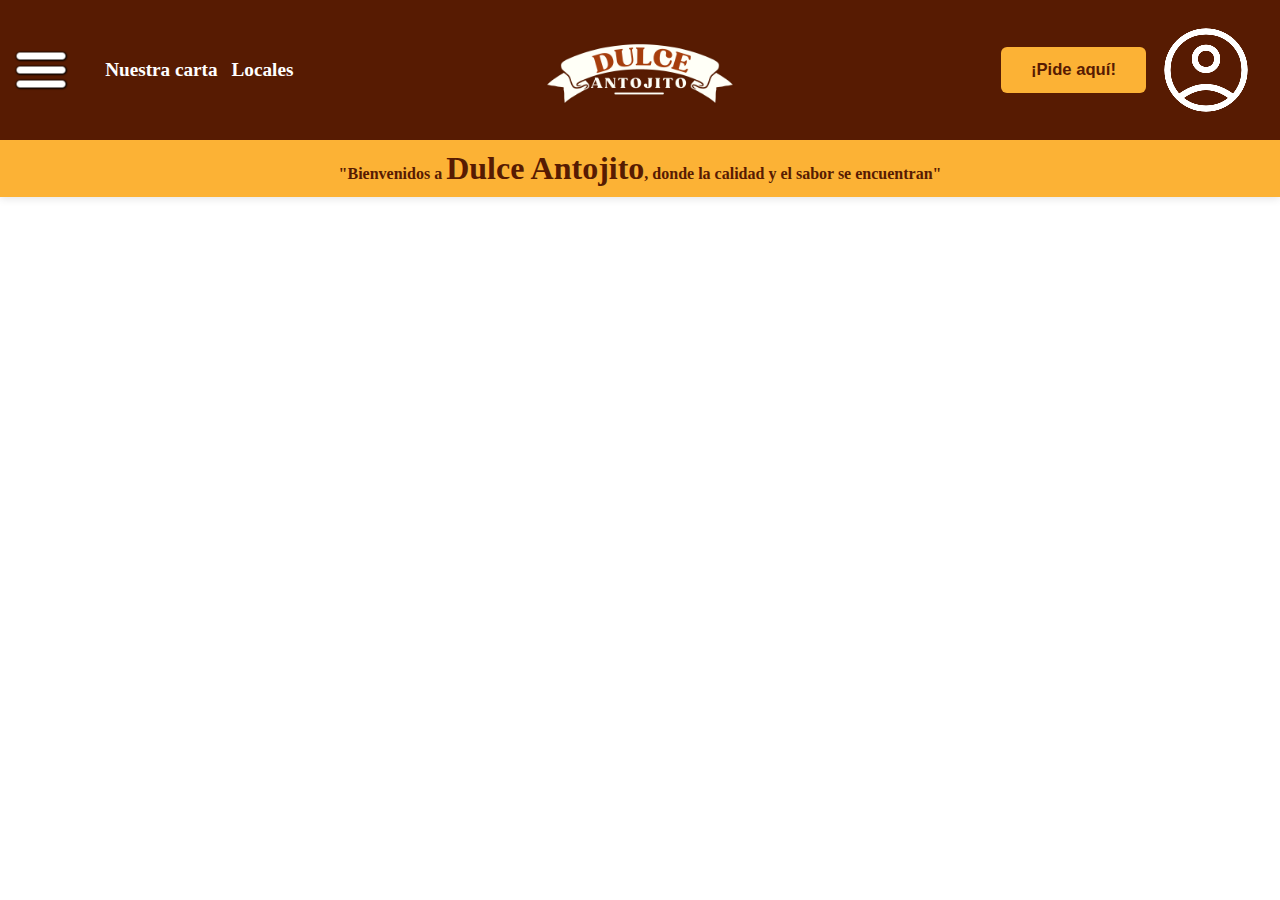
<file: index.html>
<!DOCTYPE html>
<html lang="es">
<head>
    <meta charset="UTF-8">
    <meta name="viewport" content="width=device-width, initial-scale=1.0">
    <link rel="stylesheet" href="/CSS/EstiloEncabezado.css">
    <title>Dulce Antojito</title>
</head>
<header>
    <div class="encabezado">
        <div class="encabezado-izquierda">
            <img src="/Material/menu.jpg" class="menu" alt=""/>
            <nav class="navegacion">
                <a href="html/NuestraCarta.html">Nuestra carta</a>
                <a href="html/Locales.html">Locales</a>
            </nav>
        </div>
        <div class="encabezado-centro">
            <img src="/Material/logo-encabezado.png" class="logo" alt="">
        </div>
        <div class="encabezado-derecha">
            <button class="boton-pide">¡Pide aquí!</button>
            <img src="/Material/user.png" class="icon-registro" alt=""/>
        </div>
    </div>
    <div class="frase">
        <p>"Bienvenidos a <b>Dulce Antojito</b>, donde la calidad y el sabor se encuentran"</p>
    </div>
</header>
</html>
</file>
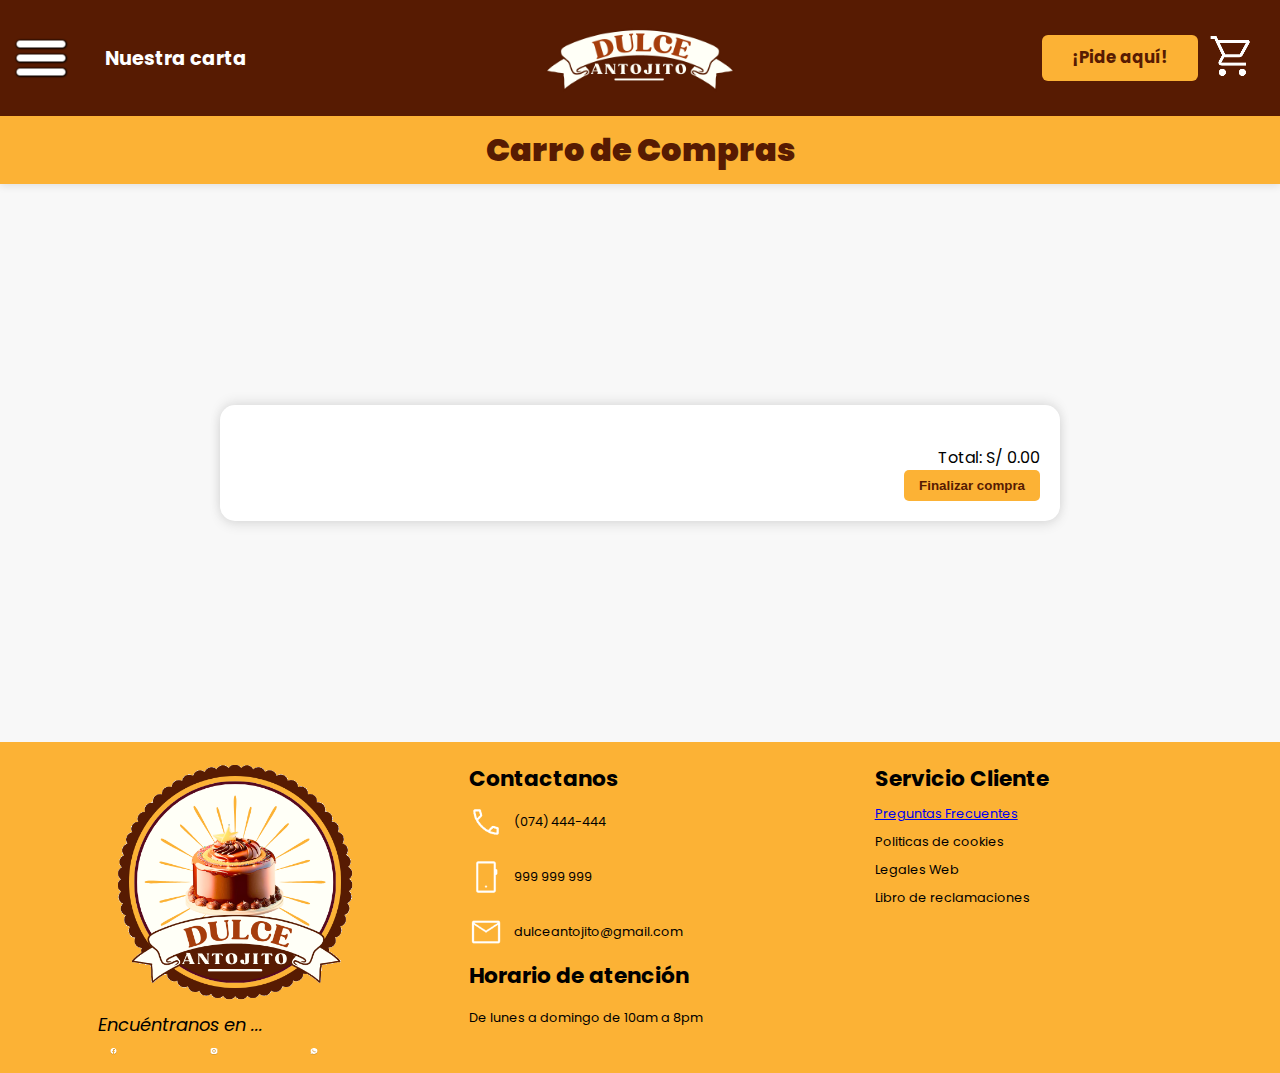
<file: HTML/CarroCompras.html>
<!DOCTYPE html>
<html lang="en">
<head>
    <meta charset="UTF-8">
    <meta name="viewport" content="width=device-width, initial-scale=1.0">
    <link rel="preconnect" href="https://fonts.googleapis.com">
    <link rel="preconnect" href="https://fonts.gstatic.com" crossorigin>
    <link href="https://fonts.googleapis.com/css2?family=Poppins:ital,wght@0,100;0,200;0,300;0,400;0,500;0,600;0,700;0,800;0,900;1,100;1,200;1,300;1,400;1,500;1,600;1,700;1,800;1,900&display=swap" rel="stylesheet">
    <!-- Estilo de Encabezado-->
    <link rel="stylesheet" href="/CSS/EstiloEncabezado.css">
    <!-- Estilos de pie de pagina-->
    <link rel="stylesheet" href="/CSS/EstiloPiePagina.css">
    <!-- Estilo de Pagina -->
    <link rel="stylesheet" href="/CSS/EstiloCarroCompras.css">
    

    <script src="/JS/Encabezado.js"></script>
    <script src="/JS/CarroCompras.js"></script>
    

    <link rel="icon" href="/Material/Icons/Logocompleto.png" type="image/x-icon" />

    <title>Compras</title>
</head>
<body>
    <header>
        <div class="encabezado">
            <div class="encabezado-izquierda">
                <input type="checkbox" id="toggle-menu">
                <label for="toggle-menu" class="menu-icon">
                    <img src="/Material/Icons/menu.jpg" class="menu" alt="Menú"/>
                </label>
                <nav class="navegacion">
                    <a href="NuestraCarta.html">Nuestra carta</a>
                </nav>
                <nav class="navegacion-extra">
                    <a href="Nosotros.html">Nosotros</a>
                    <a href="Servicios.html">Servicios</a>
                    <a href="Clientes.html">Clientes satisfechos</a>
                </nav>
                <nav class="navegacion-extra2">
                    <button class="boton-pide" onclick="location.href='Registro.html'">¡Pide aquí!</button>
                    <a href="NuestraCarta.html">Nuestra carta</a>
                    <a href="Nosotros.html">Nosotros</a>
                    <a href="Servicios.html">Servicios</a>
                    <a href="Clientes.html">Clientes satisfechos</a>
                </nav>
            </div>
            <div class="encabezado-centro">
                <a href="../index.html" class="logo-a">
                    <img src="/Material/Icons/logo-encabezado.png" class="logo" alt="">
                </a>
            </div>
            <div class="encabezado-derecha">
                <button class="boton-pide" onclick="location.href='Registro.html'">¡Pide aquí!</button>
                <a href="CarroCompras.html">
                    <img src="/Material/Icons/carroCompra.png" class="icon-registro" alt="Perfil"/>
                </a>
            </div>
        </div>
        <div class="frase">
            <p class="frase-text"><b>Carro de Compras</b></p>
        </div>
    </header>

    <main>
        <div class="carrito-contenedor">
            <div id="carrito-items"></div>
            <div class="carrito-total">
                <p id="total">Total: S/ 0.00</p>
                <button id="btnFinalizarCompra">Finalizar compra</button>
            </div>
        </div>
        <div id="modalMensaje" class="modal">
        <div class="modal-contenido">
            <p id="modalMensajeTexto"></p>
            <button id="modalMensajeCerrar">Cerrar</button>
        </div>
        </div>


    </main>

    <footer>
        <div class="Pie-Pagina">
            <div class="Logo-Redes">
                <img src="/Material/Icons/Logocompleto.png" class="logo-pie" alt=""/>
                <p>Encuéntranos en ...</p>
                <div class="Redes-Pagina">
                    <a href="https://www.facebook.com/profile.php?id=61556483193462" target="_blank">
                        <img src="/Material/Icons/facebook.png" class="facebook" alt="Facebook">
                    </a>
                    <a href="https://www.instagram.com/dulceantojito.reque?utm_source=ig_web_button_share_sheet&igsh=ZDNlZDc0MzIxNw==" target="_blank">
                        <img src="/Material/Icons/instagram.png" class="instagram" alt="Instagram">
                    </a>
                    <a href="https://chat.whatsapp.com/FRrndggHT2PFHzNerVDJIz" target="_blank">
                        <img src="/Material/Icons/whatssapp.png" class="whatsapp" alt="WhatsApp">
                    </a>
                </div>
            </div>
            <div class="Contacto-horario">
                <h2>Contactanos</h2>
                <div class="Contacto">
                    <img src="/Material/Icons/telefono.png" alt=""><p>(074) 444-444</p>
                </div>
                <div class="Contacto">
                    <img src="/Material/Icons/phonetext.png" alt=""><p>999 999 999</p>
                </div>
                <div class="Contacto">
                    <img src="/Material/Icons/mail.png" alt=""><p>dulceantojito@gmail.com</p>
                </div>
                <div class="Horario-atencion">
                    <h2 class="Horario">Horario de atención</h2>
                    <p class="Horario-txt">De lunes a domingo de 10am a 8pm</p>
                </div>
            </div>
            <div class="ServicioCliente">
                <h2>Servicio Cliente</h2>
                <p><a href="ServicioCliente.html">Preguntas Frecuentes</a></p>
                <p>Politicas de cookies</p>
                <p>Legales Web</p>
                <p>Libro de reclamaciones</p>
            </div>

        </div>
    </footer>

</body>
</html>
</file>
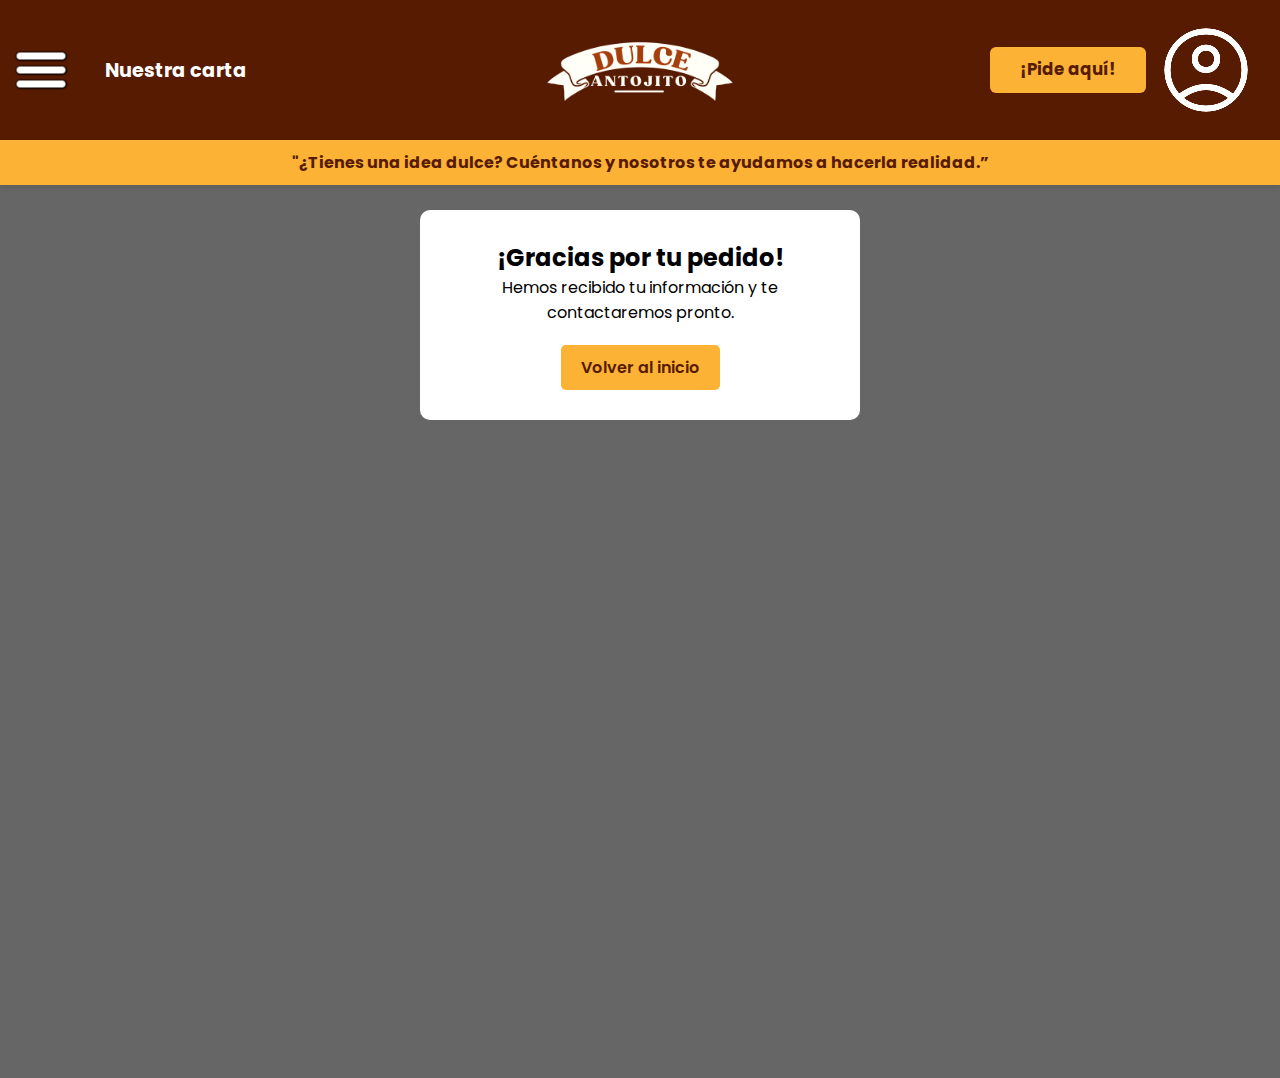
<file: HTML/Gracias.html>
<!DOCTYPE html>
<html lang="en">
<head>
    <meta charset="UTF-8">
    <meta name="viewport" content="width=device-width, initial-scale=1.0">
    
    <link rel="preconnect" href="https://fonts.googleapis.com">
    <link rel="preconnect" href="https://fonts.gstatic.com" crossorigin>
    <link href="https://fonts.googleapis.com/css2?family=Poppins:ital,wght@0,100;0,200;0,300;0,400;0,500;0,600;0,700;0,800;0,900;1,100;1,200;1,300;1,400;1,500;1,600;1,700;1,800;1,900&display=swap" rel="stylesheet">
    <!-- Estilo de Encabezado-->
    <link rel="stylesheet" href="/CSS/EstiloEncabezado.css">
    <!-- Estilo de pagina -->
    <link rel="stylesheet" href="/CSS/EstiloGracias.css">

    <script src="/JS/Encabezado.js"></script>

    <link rel="icon" href="/Material/Icons/Logocompleto.png" type="image/x-icon" />
    <title>Gracias</title>


</head>
<body>
    <header>
    <div class="encabezado">
        <div class="encabezado-izquierda">
            <input type="checkbox" id="toggle-menu">
            <label for="toggle-menu" class="menu-icon">
                <img src="/Material/Icons/menu.jpg" class="menu" alt="Menú"/>
            </label>
            <nav class="navegacion">
                <a href="NuestraCarta.html">Nuestra carta</a>
            </nav>
            <nav class="navegacion-extra">
                <a href="Nosotros.html">Nosotros</a>
                <a href="Servicios.html">Servicios</a>
                <a href="Clientes.html">Clientes satisfechos</a>
            </nav>
            <nav class="navegacion-extra2">
                <img src="/Material/Icons/user.png" class="icon-registro" alt="Perfil"/>
                <button class="boton-pide" onclick="location.href='Registro.html'">¡Pide aquí!</button>
                <a href="NuestraCarta.html">Nuestra carta</a>
                <a href="Nosotros.html">Nosotros</a>
                <a href="Servicios.html">Servicios</a>
                <a href="Clientes.html">Clientes satisfechos</a>
            </nav>
        </div>
        <div class="encabezado-centro">
            <a href="../index.html" class="logo-a">
                <img src="/Material/Icons/logo-encabezado.png" class="logo" alt="">
            </a>
        </div>
        <div class="encabezado-derecha">
            <button class="boton-pide" onclick="location.href='Registro.html'">¡Pide aquí!</button>
            <img src="/Material/Icons/user.png" class="icon-registro" alt=""/>
        </div>
    </div>
    <div class="frase">
        <p class="frase-text">"¿Tienes una idea dulce? Cuéntanos y nosotros te ayudamos a hacerla realidad.”</p>
    </div>
    </header>

    <main>
        <!-- Modal de confirmación -->
        <div id="modalConfirmacion" class="modal">
            <br>
            <div class="modal-contenido">
                <h2>¡Gracias por tu pedido!</h2>
                <p>Hemos recibido tu información y te contactaremos pronto.</p>
                <a href="/" class="btn-volver">Volver al inicio</a>
            </div>
        </div>
</body>
</html>
</file>
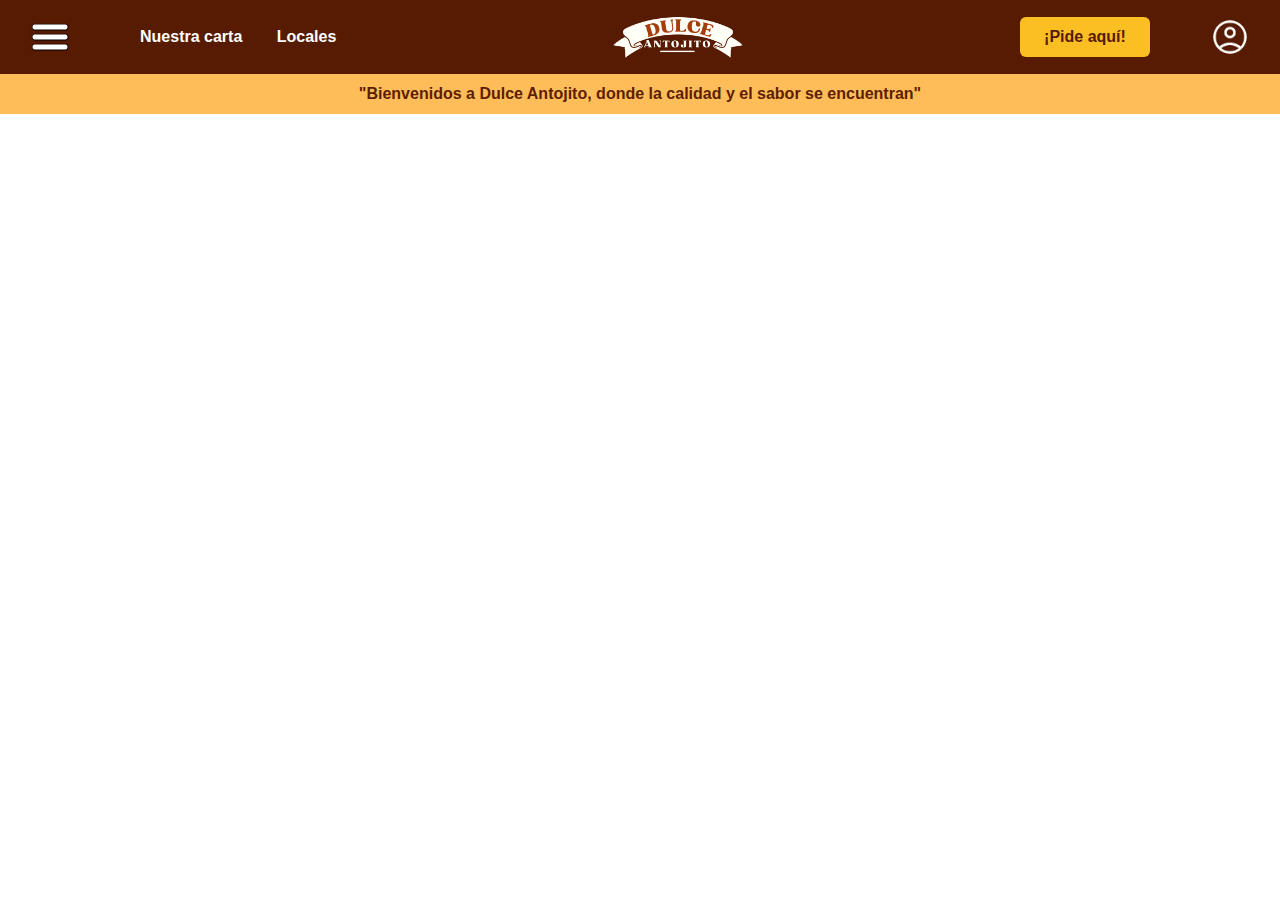
<file: html/inicio.html>
<!DOCTYPE html>
<html lang="es">
<head>
    <meta charset="UTF-8">
    <meta name="viewport" content="width=device-width, initial-scale=1.0">
    <link rel="stylesheet" href="/CSS/estilos.css">
    <title>Dulce Antojito</title>
</head>
<body>
    <header>
        <div class="encabezado" >
            <div class="encabezado-izquierda">
                <img src="../Material/menu.jpg" class="menu"/>
                <nav class="navegacion">
                    <a href="NuestraCarta.html">Nuestra carta</a>
                    <a href="Locales.html">Locales</a>
                </nav>
            </div>
            <div class="encabezado-logo">
                <img src="../Material/logo-encabezado.png" class="logo"  href="inicio.html">
            </div>
            <div class="encabezado-derecha">
                <button class="boton-pid">¡Pide aquí!</button>
                <img src="../Material/user.png" class="icon-registro"/>
            </div>
        </div>
        <div class="frase">
            <p>"Bienvenidos a <b>Dulce Antojito</b>, donde la calidad y el sabor se encuentran"</p>
        </div>
    </header>

</body>
</html>
</file>
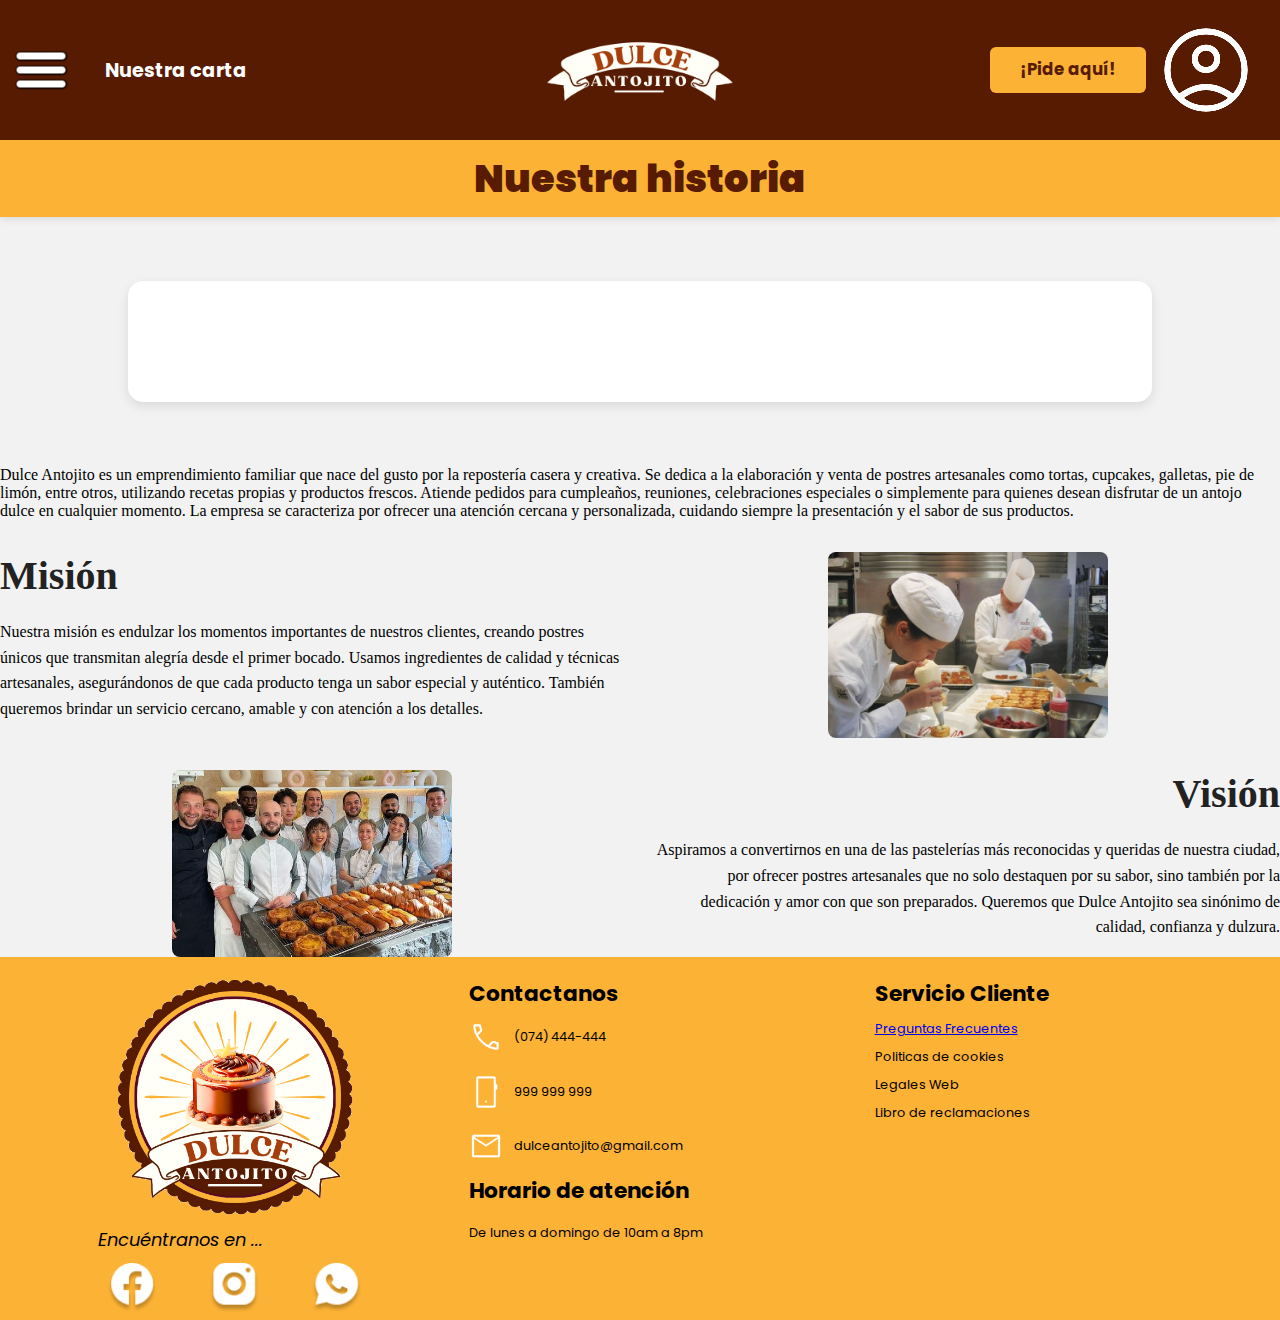
<file: HTML/Nosotros.html>
<!DOCTYPE html>
<html lang="es" >
<head>
    <meta charset="UTF-8">
    <meta name="viewport" content="width=device-width, initial-scale=1.0">
    <link rel="preconnect" href="https://fonts.googleapis.com">
    <link rel="preconnect" href="https://fonts.gstatic.com" crossorigin>
    <link href="https://fonts.googleapis.com/css2?family=Poppins:ital,wght@0,100;0,200;0,300;0,400;0,500;0,600;0,700;0,800;0,900;1,100;1,200;1,300;1,400;1,500;1,600;1,700;1,800;1,900&display=swap" rel="stylesheet">
    <!-- Estilos de pagina-->
    <link rel="stylesheet" href="/CSS/EstiloNosotros.css">
    <!-- Estilo de Encabezado-->
    <link rel="stylesheet" href="/CSS/EstiloEncabezado.css">
    <!-- Estilos de pie de pagina-->
    <link rel="stylesheet" href="/CSS/EstiloPiePagina.css">

    <script src="/JS/Encabezado.js"></script>

    <link rel="icon" href="/Material/Icons/Logocompleto.png" type="image/x-icon" />

    <title>Nosotros</title>
</head>
<body>
<header>

    <div class="encabezado">
        <div class="encabezado-izquierda">
            <input type="checkbox" id="toggle-menu">
            <label for="toggle-menu" class="menu-icon">
                <img src="/Material/Icons/menu.jpg" class="menu" alt="Menú"/>
            </label>
            <nav class="navegacion">
                <a href="NuestraCarta.html">Nuestra carta</a>
            </nav>
            <nav class="navegacion-extra">
                <a href="Nosotros.html">Nosotros</a>
                <a href="Servicios.html">Servicios</a>
                <a href="Clientes.html">Clientes satisfechos</a>
            </nav>
            <nav class="navegacion-extra2">
                <img src="/Material/Icons/user.png" class="icon-registro" alt="Perfil"/>
                <button class="boton-pide" onclick="location.href='Registro.html'">¡Pide aquí!</button>
                <a href="NuestraCarta.html">Nuestra carta</a>
                <a href="Nosotros.html">Nosotros</a>
                <a href="Servicios.html">Servicios</a>
                <a href="Clientes.html">Clientes satisfechos</a>
            </nav>
        </div>
        <div class="encabezado-centro">
            <a href="../index.html" class="logo-a">
                <img src="/Material/Icons/logo-encabezado.png" class="logo" alt="">
            </a>
        </div>
        <div class="encabezado-derecha">
            <button class="boton-pide" onclick="location.href='Registro.html'">¡Pide aquí!</button>
            <img src="/Material/Icons/user.png" class="icon-registro" alt=""/>
        </div>
    </div>
    <div class="frase">
        <p class="frase-text"><b>Nuestra historia</b></p>
    </div>
</header>
<section>
    <br>
</section>
<main>

    <p>
        Dulce Antojito es un emprendimiento familiar que nace del gusto por la repostería casera y creativa. Se dedica a
        la elaboración y venta de postres artesanales como tortas, cupcakes, galletas, pie de limón, entre otros, utilizando
        recetas propias y productos frescos. Atiende pedidos para cumpleaños, reuniones, celebraciones especiales o simplemente
        para quienes desean disfrutar de un antojo dulce en cualquier momento. La empresa se caracteriza por ofrecer una
        atención cercana y personalizada, cuidando siempre la presentación y el sabor de sus productos.
    </p>

    <div class="contenedor-flex">
        <div class="columna texto mision">
            <h1>Misión</h1>
            <p>
                Nuestra misión es endulzar los momentos importantes de nuestros clientes, creando postres únicos que
                transmitan alegría desde el primer bocado. Usamos ingredientes de calidad y técnicas artesanales,
                asegurándonos de que cada producto tenga un sabor especial y auténtico. También queremos brindar un
                servicio cercano, amable y con atención a los detalles.
            </p>
        </div>
        <div class="columna imagen">
            <img src="/Material/otros/mision.jpg" alt="Imagen Misión" />
        </div>

        <div class="columna imagen">
            <img src="/Material/otros/vision.jpg" alt="Imagen Visión" />
        </div>
        <div class="columna texto vision">
            <h1>Visión</h1>
            <p>
                Aspiramos a convertirnos en una de las pastelerías más reconocidas y queridas de nuestra ciudad, por
                ofrecer postres artesanales que no solo destaquen por su sabor, sino también por la dedicación y amor
                con que son preparados. Queremos que Dulce Antojito sea sinónimo de calidad, confianza y dulzura.
            </p>
        </div>
    </div>
</main>

<footer>
    <div class="Pie-Pagina">
        <div class="Logo-Redes">
            <img src="/Material/Icons/Logocompleto.png" class="logo-pie" alt=""/>
            <p>Encuéntranos en ...</p>
            <div class="Redes-Pagina">
                <img src="/Material/Icons/facebook.png" class="facebook" alt="">
                <img src="/Material/Icons/instagram.png" class="instagram" alt="">
                <img src="/Material/Icons/whatssapp.png" class="whatsapp" alt="">
            </div>
        </div>
        <div class="Contacto-horario">
            <h2>Contactanos</h2>
            <div class="Contacto">
                <img src="/Material/Icons/telefono.png" alt=""><p>(074) 444-444</p>
            </div>
            <div class="Contacto">
                <img src="/Material/Icons/phonetext.png" alt=""><p>999 999 999</p>
            </div>
            <div class="Contacto">
                <img src="/Material/Icons/mail.png" alt=""><p>dulceantojito@gmail.com</p>
            </div>
            <div class="Horario-atencion">
                <h2 class="Horario">Horario de atención</h2>
                <p class="Horario-txt">De lunes a domingo de 10am a 8pm</p>
            </div>
        </div>
        <div class="ServicioCliente">
            <h2>Servicio Cliente</h2>
            <p><a href="ServicioCliente.html">Preguntas Frecuentes</a></p>
            <p>Politicas de cookies</p>
            <p>Legales Web</p>
            <p>Libro de reclamaciones</p>
        </div>

    </div>
</footer>


</body>
</html>
</file>
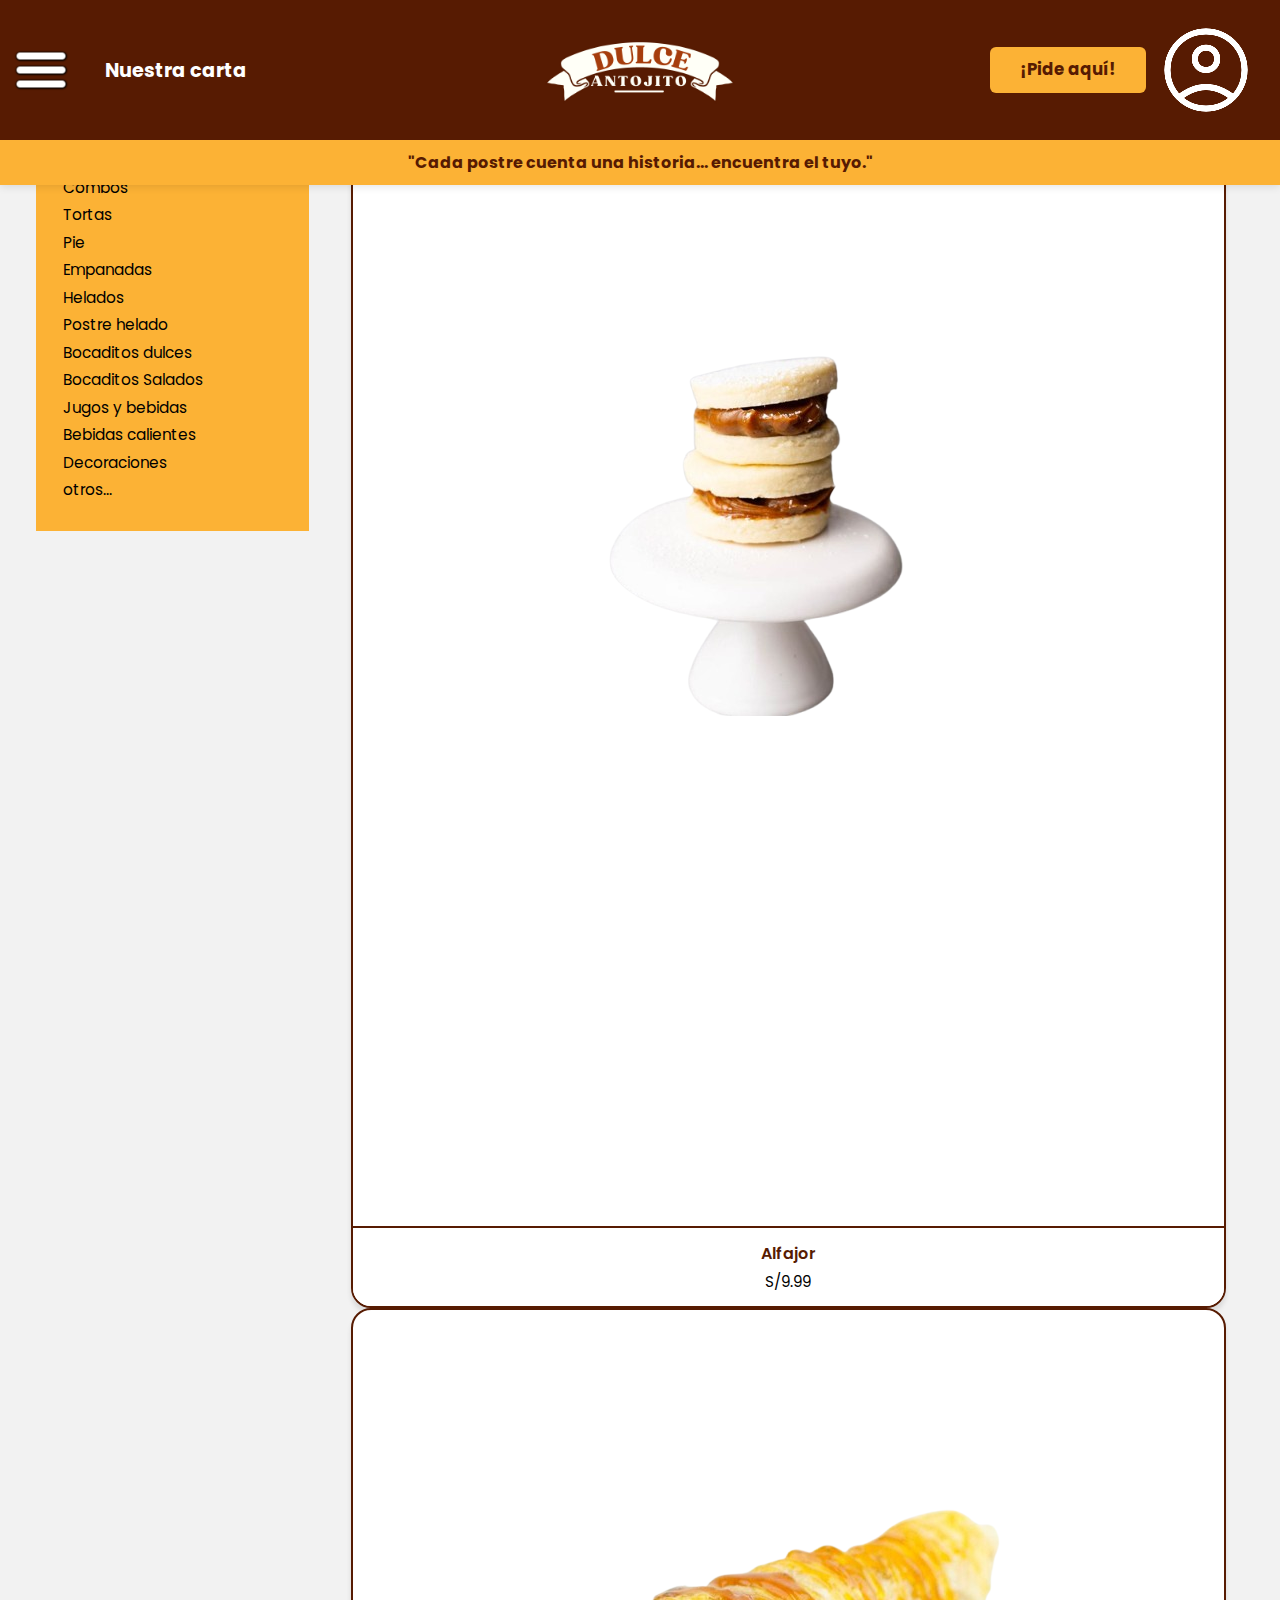
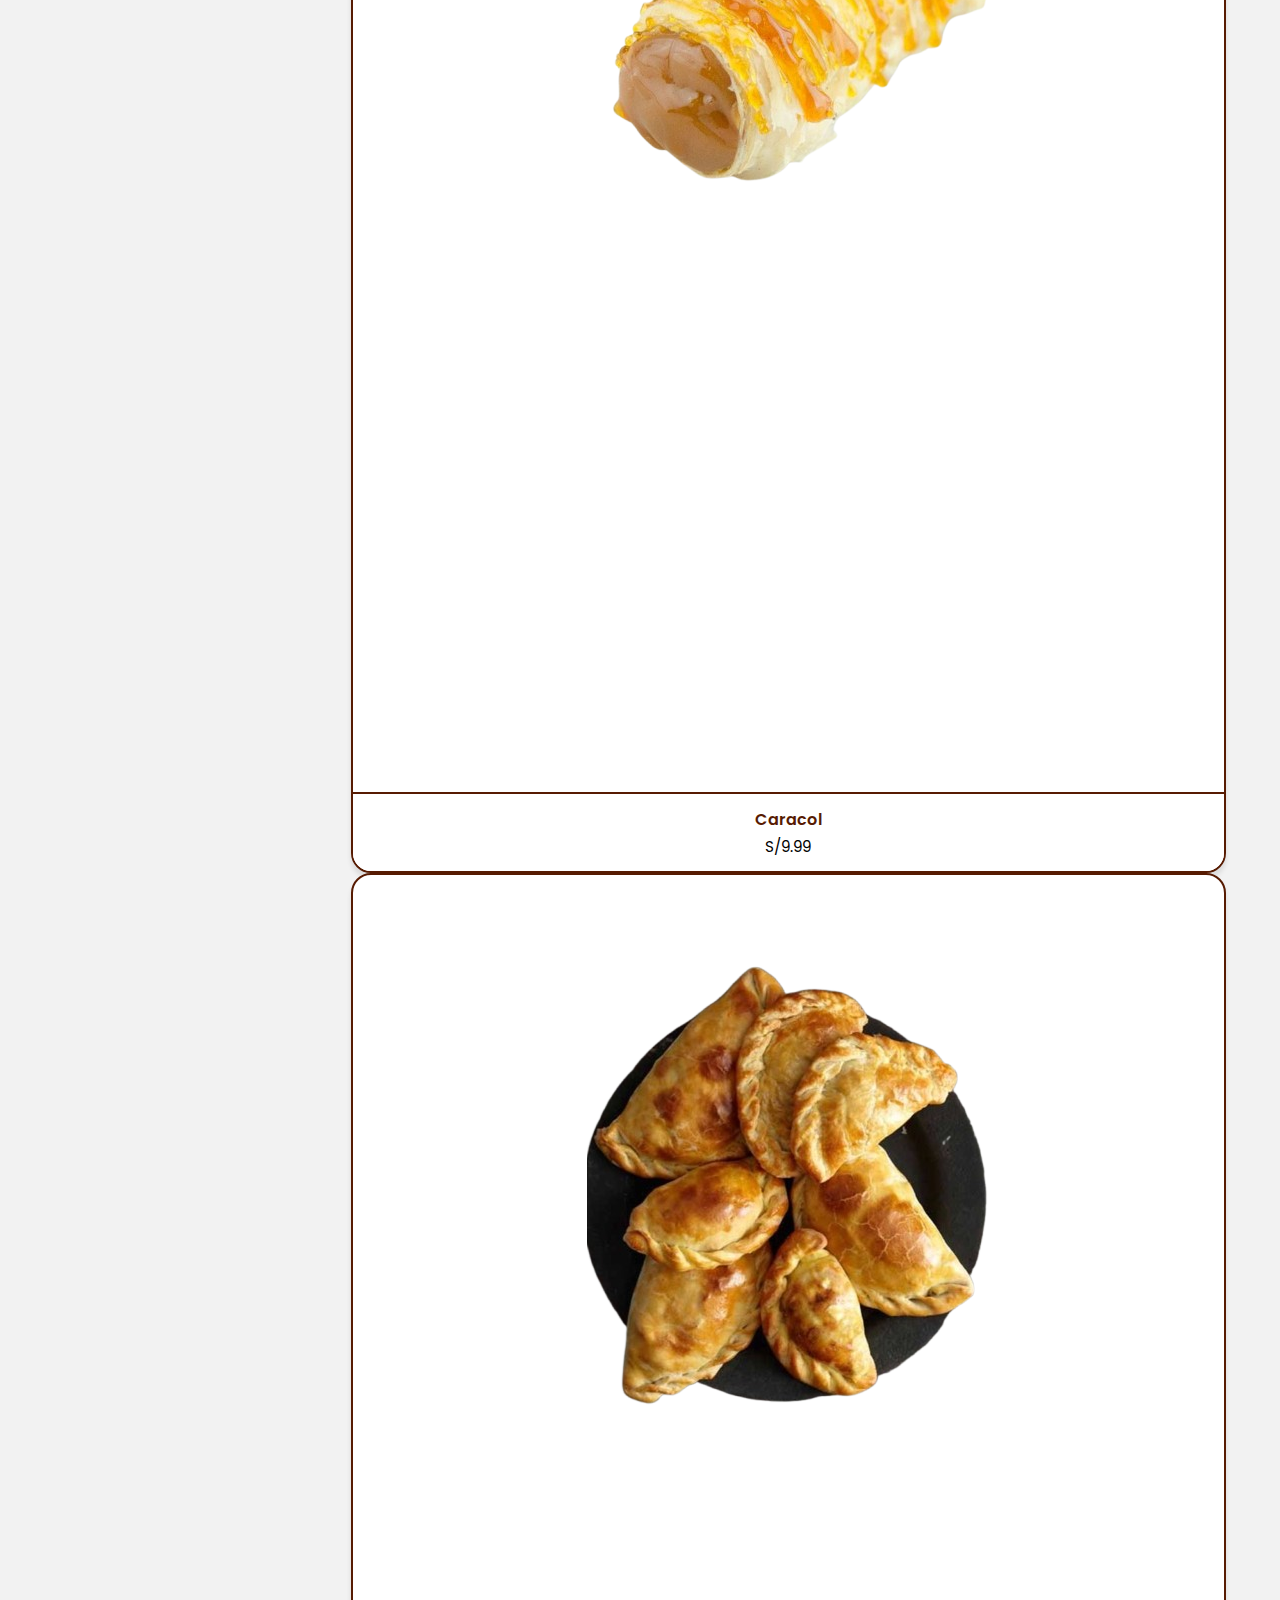
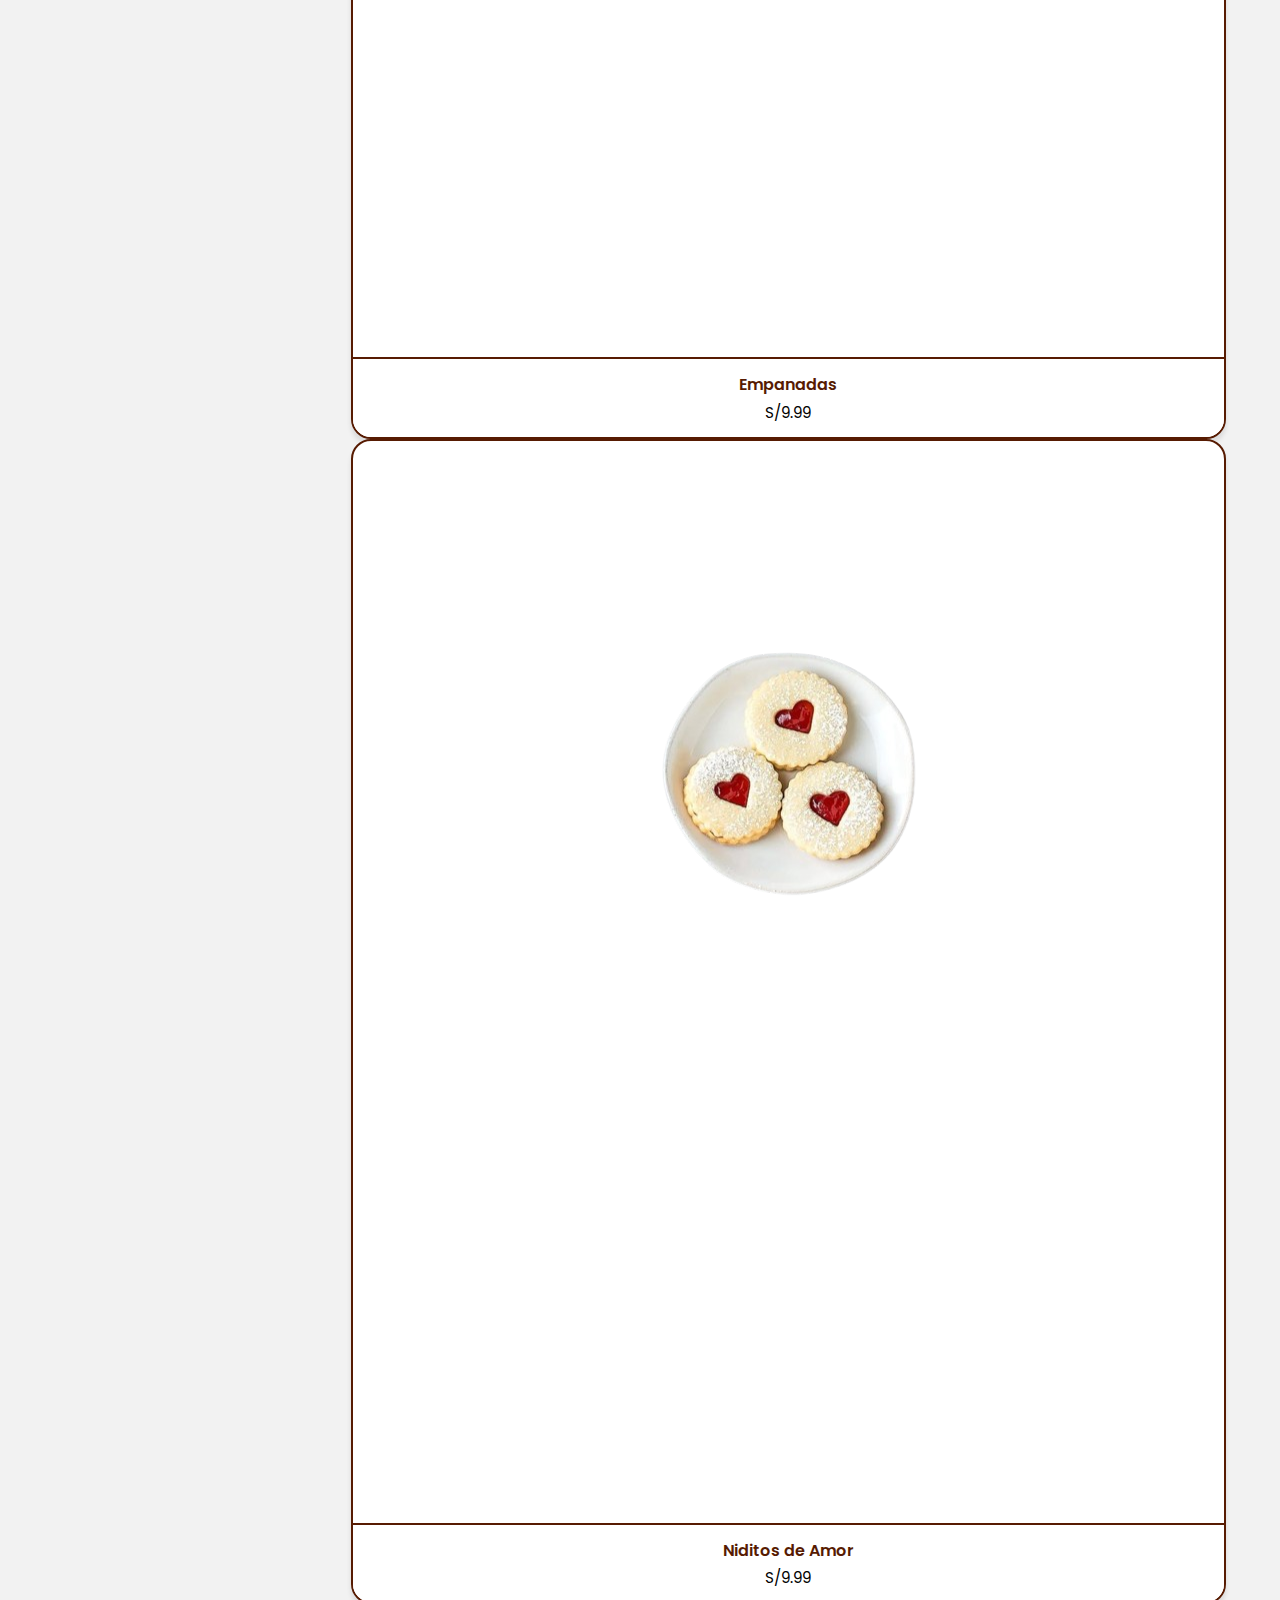
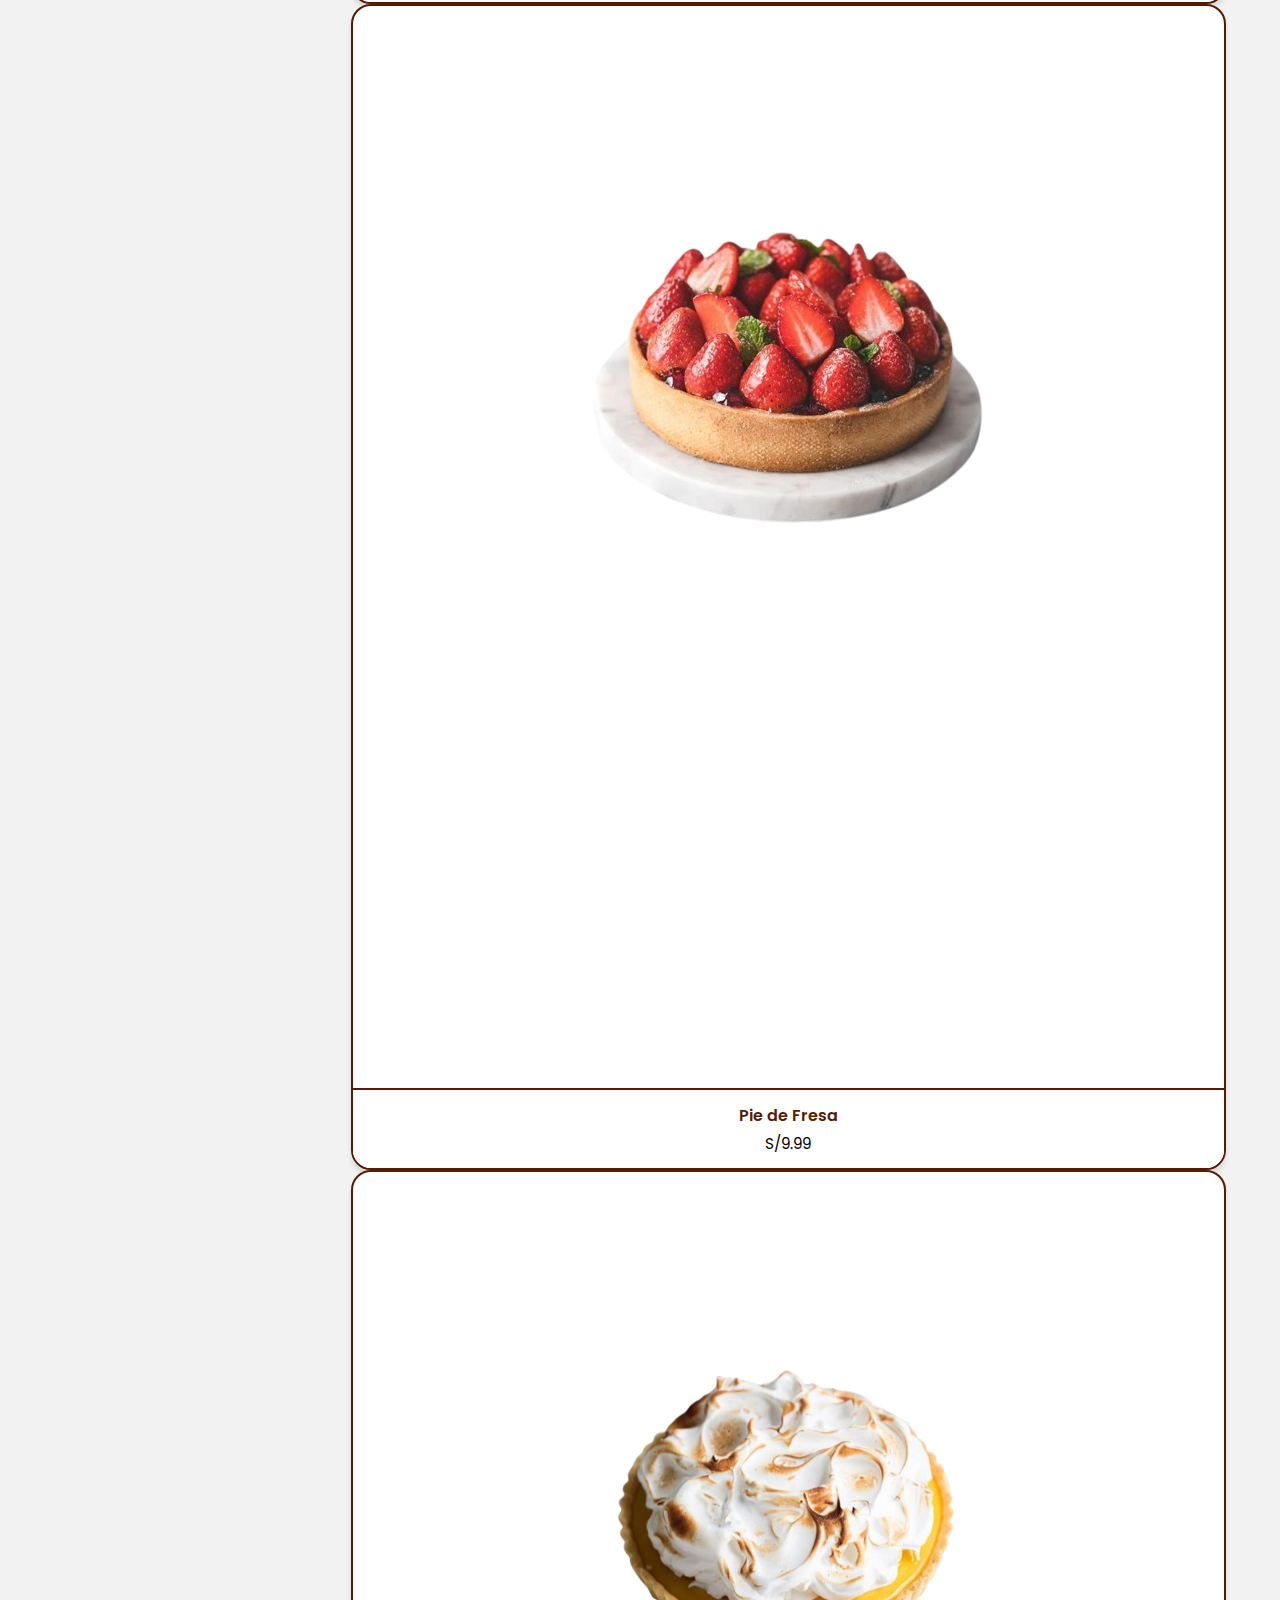
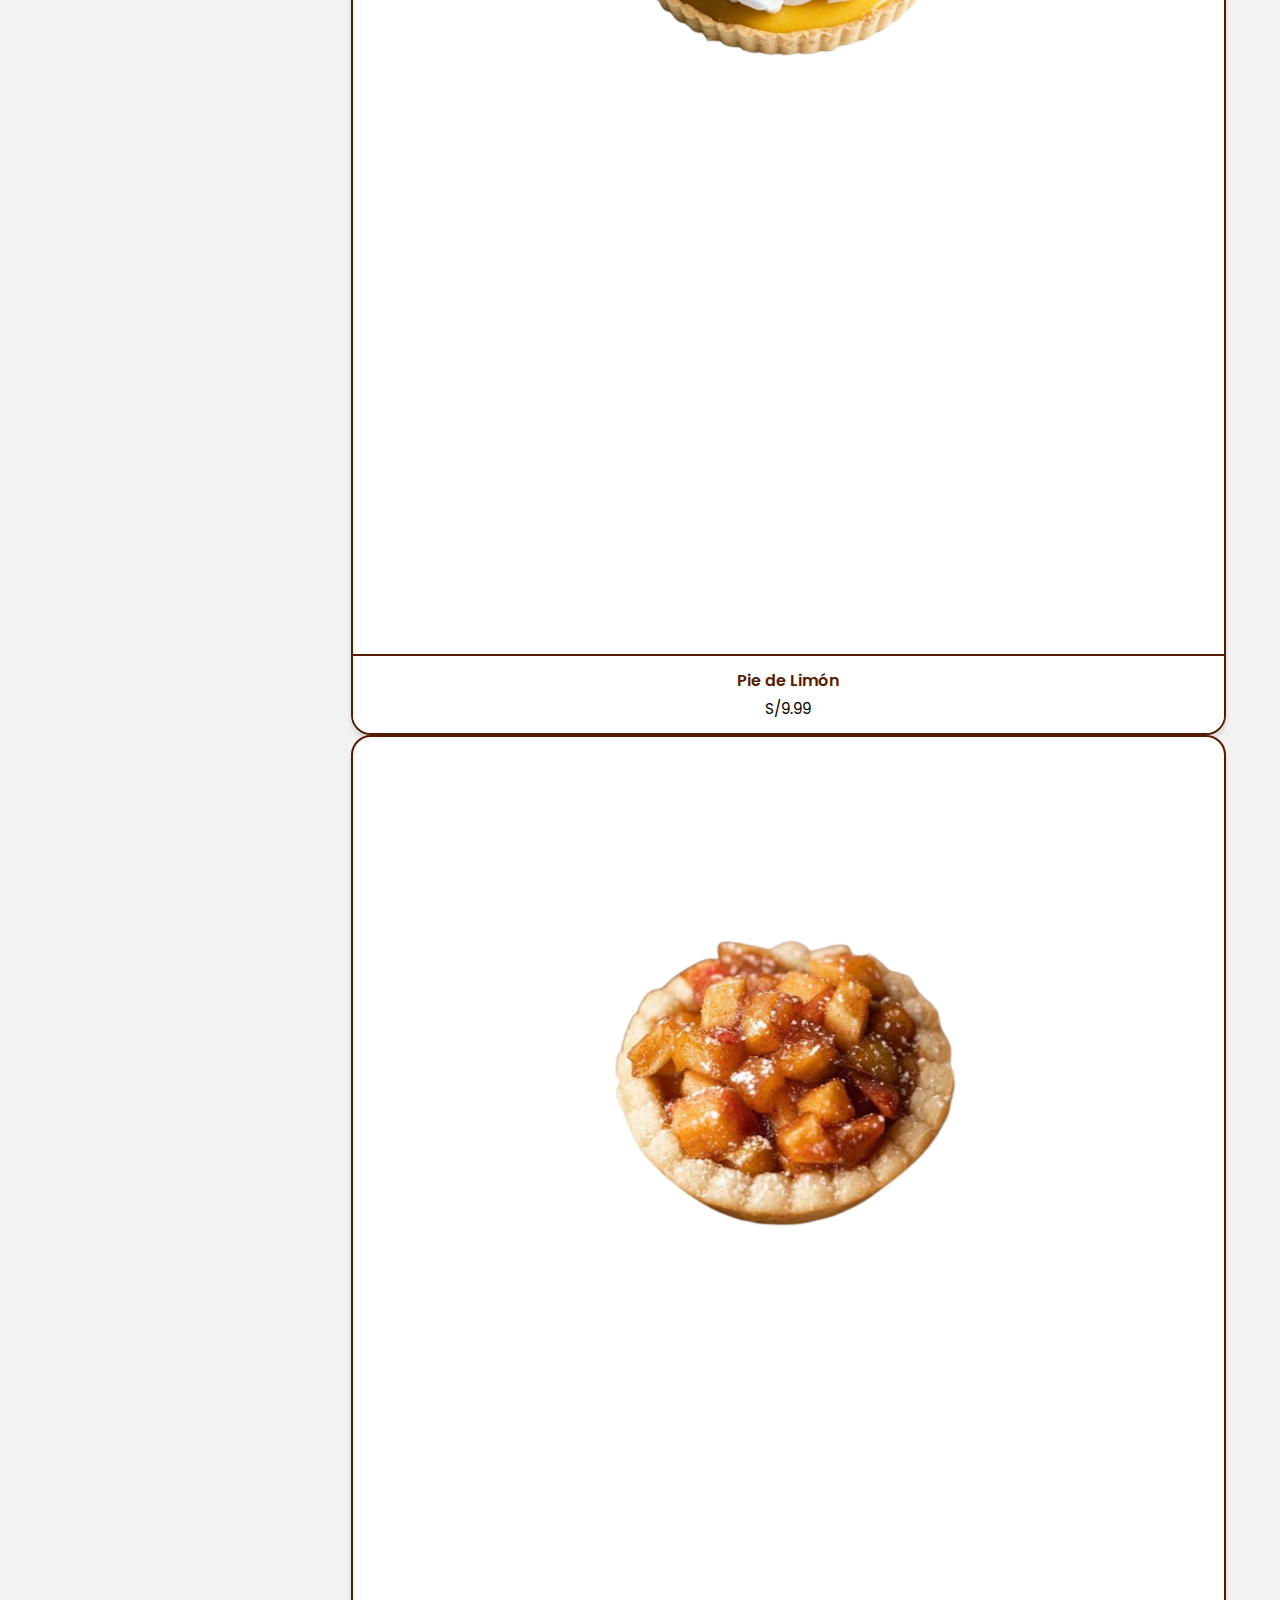
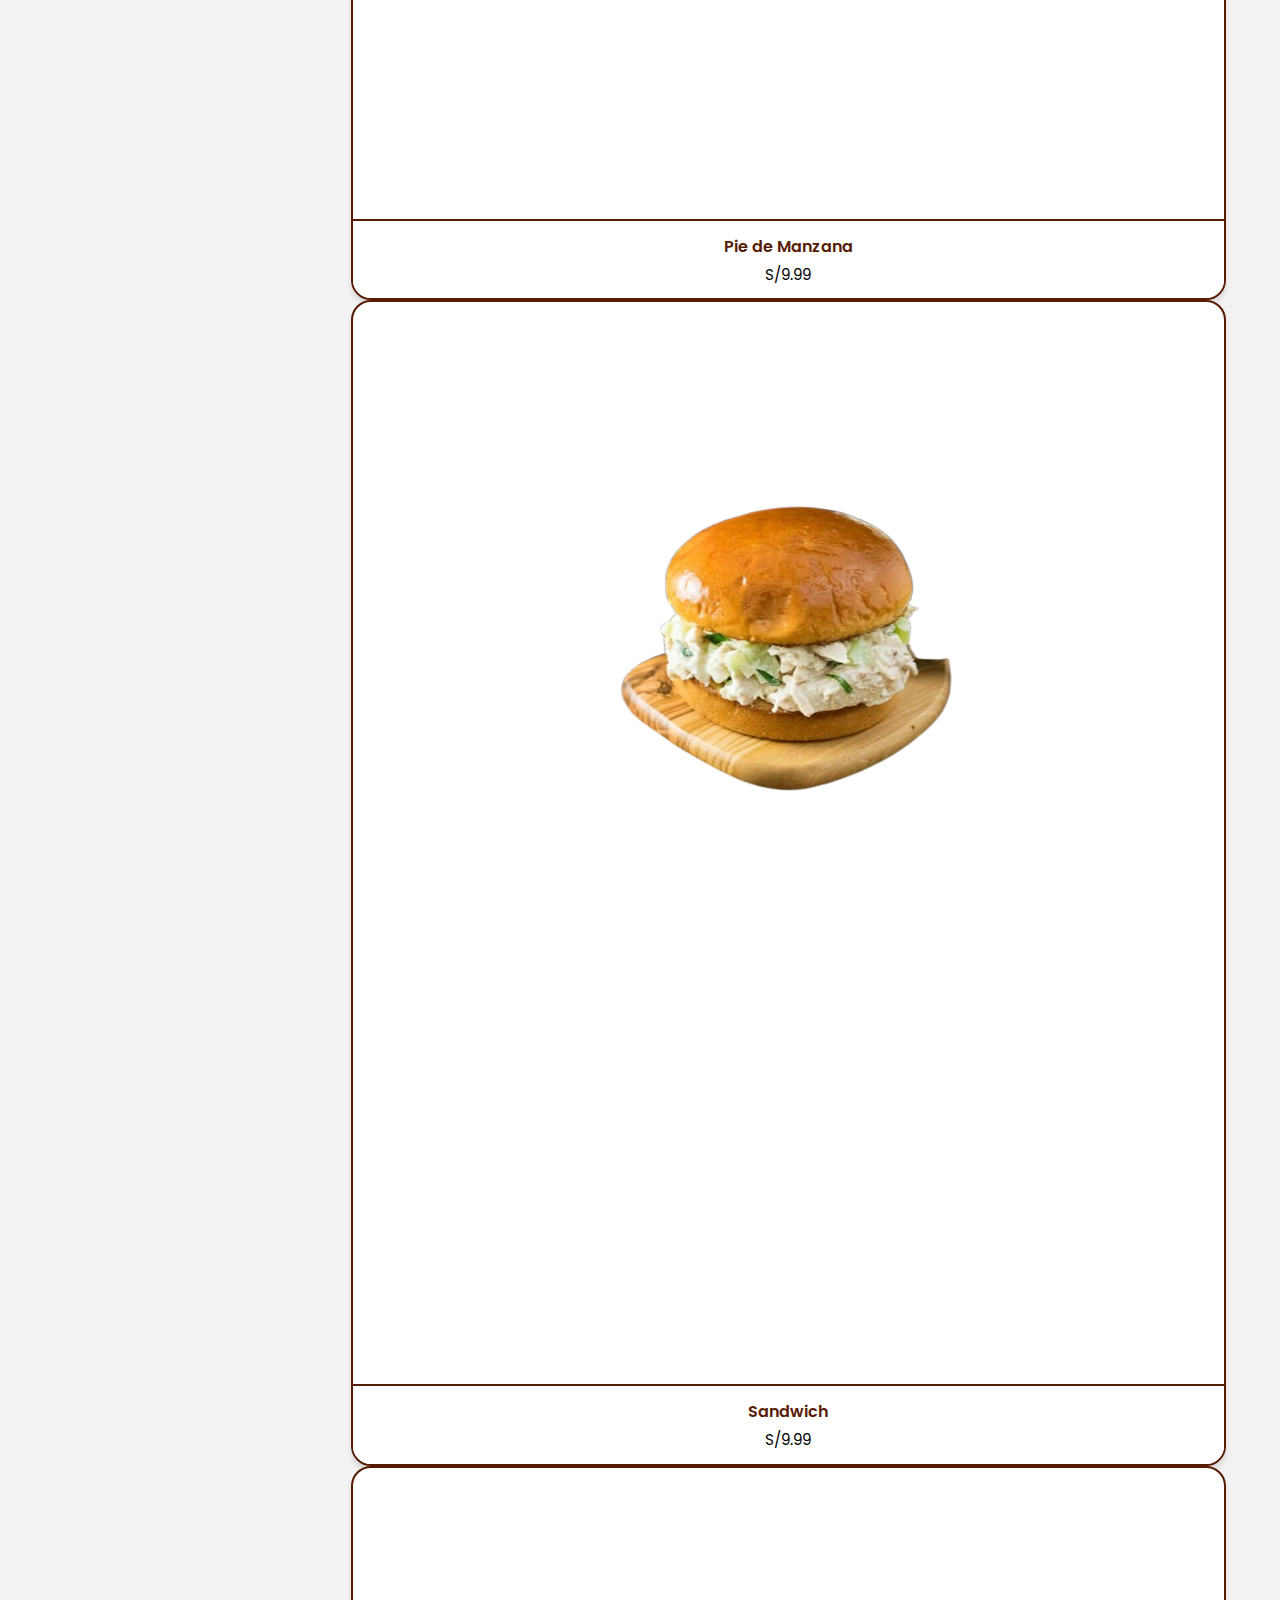
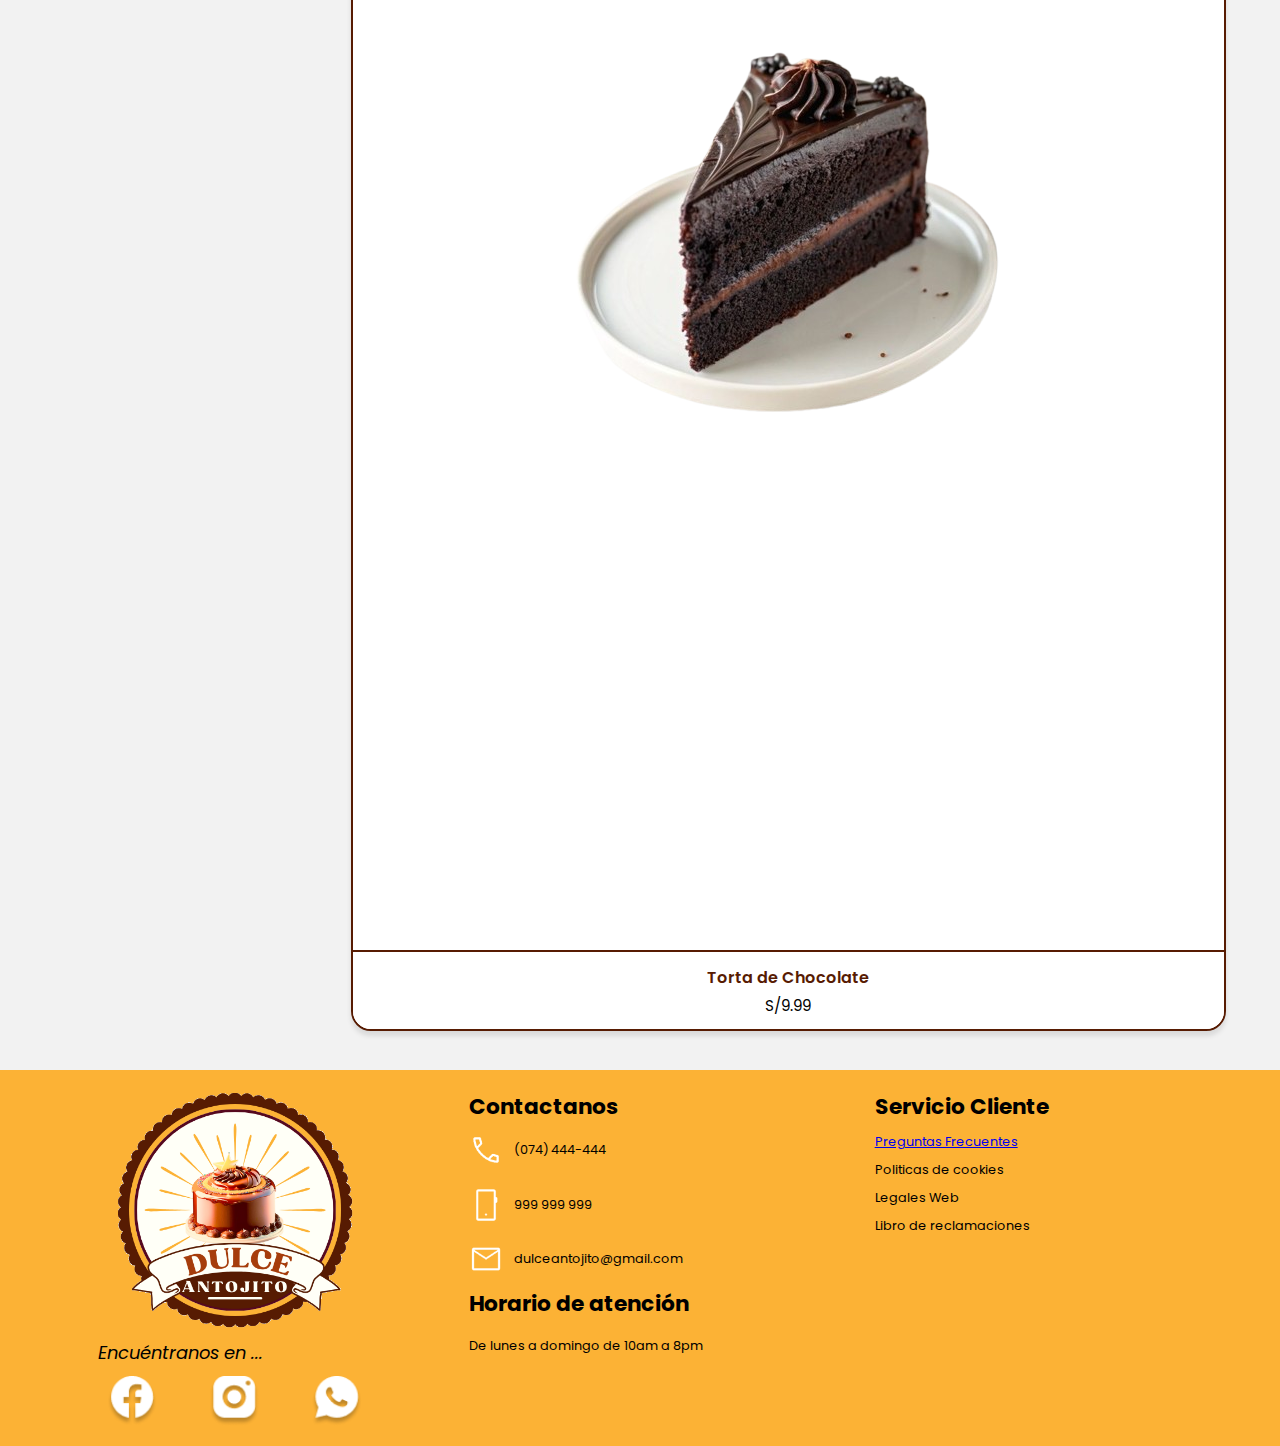
<file: HTML/NuestraCarta.html>
<!DOCTYPE html>
<html lang="es">
<head>
    <meta charset="UTF-8">
    <meta name="viewport" content="width=device-width, initial-scale=1.0">
    <link rel="preconnect" href="https://fonts.googleapis.com">
    <link rel="preconnect" href="https://fonts.gstatic.com" crossorigin>
    <link href="https://fonts.googleapis.com/css2?family=Poppins:ital,wght@0,100;0,200;0,300;0,400;0,500;0,600;0,700;0,800;0,900;1,100;1,200;1,300;1,400;1,500;1,600;1,700;1,800;1,900&display=swap" rel="stylesheet">
    <!-- Estilos de pagina-->
    <link rel="stylesheet" href="/CSS/EstiloNuestraCarta.css">
    <!-- Estilo de Encabezado-->
    <link rel="stylesheet" href="/CSS/EstiloEncabezado.css">
    <!-- Estilos de pie de pagina-->
    <link rel="stylesheet" href="/CSS/EstiloPiePagina.css">

    <link rel="icon" href="/Material/Icons/Logocompleto.png" type="image/x-icon" />

    <title>Nuestra Carta</title>
</head>
<body>
<header>


    <div class="encabezado">
        <div class="encabezado-izquierda">
            <input type="checkbox" id="toggle-menu">
            <label for="toggle-menu" class="menu-icon">
                <img src="/Material/Icons/menu.jpg" class="menu" alt="Menú"/>
            </label>
            <nav class="navegacion">
                <a href="NuestraCarta.html">Nuestra carta</a>
            </nav>
            <nav class="navegacion-extra">
                <a href="Nosotros.html">Nosotros</a>
                <a href="Servicios.html">Servicios</a>
                <a href="Clientes.html">Clientes satisfechos</a>
            </nav>
            <nav class="navegacion-extra2">
                <img src="/Material/Icons/user.png" class="icon-registro" alt="Perfil"/>
                <button class="boton-pide" onclick="location.href='Registro.html'">¡Pide aquí!</button>
                <a href="NuestraCarta.html">Nuestra carta</a>
                <a href="Nosotros.html">Nosotros</a>
                <a href="Servicios.html">Servicios</a>
                <a href="Clientes.html">Clientes satisfechos</a>
            </nav>
        </div>
        <div class="encabezado-centro">
            <a href="../index.html" class="logo-a">
                <img src="/Material/Icons/logo-encabezado.png" class="logo" alt="">
            </a>
        </div>
        <div class="encabezado-derecha">
            <button class="boton-pide" onclick="location.href='Registro.html'">¡Pide aquí!</button>
            <img src="/Material/Icons/user.png" class="icon-registro" alt=""/>
        </div>
    </div>
    <div class="frase">
        <p class="frase-text">"Cada postre cuenta una historia... encuentra el tuyo."</p>
    </div>
</header>

<main>

    <div class="Contenedor-principal">
        <div class="barra-busqueda">
            <input type="text" placeholder="Buscar...">
            <button type="submit" onclick="location.href='Producto.html'">🔍</button>
        </div>
        <div class="catalogo">
            <div class="Categoria">
                <h2>Categorias</h2>
                <p>¡Novedades!</p>
                <p>Combos</p>
                <p>Tortas</p>
                <p>Pie</p>
                <p>Empanadas</p>
                <p>Helados</p>
                <p>Postre helado</p>
                <p>Bocaditos dulces</p>
                <p>Bocaditos Salados</p>
                <p>Jugos y bebidas</p>
                <p>Bebidas calientes</p>
                <p>Decoraciones</p>
                <p>otros...</p>
            </div>
            <div class="matrizProducto">
                <div class="barra-filtro">
                    <p class="Resultado">Mostrando 1-9 de 25 resultados</p>
                    <p class="Ordenar">Ordenar por:</p>
                    <select name="ordenamiento"  class="Lista">
                        <option value="0"></option>
                        <option value="1">Nombre</option>
                        <option value="2">precio</option>
                        <option value="3">Mas vendido </option>
                    </select>
                </div>
                <div class="ProductosFila">
                    <div class="contenedor-producto">
                        <div class="contenedor-imagen">
                            <img src="/Material/Catalogo/alfajores.png" alt="">
                        </div>
                        <div class="info">
                            <p class="nombre-producto">Alfajor</p>
                            <p class="precio-producto">S/9.99</p>
                        </div>
                    </div>
                    <div class="contenedor-producto">
                        <div class="contenedor-imagen">
                            <img src="/Material/Catalogo/caracol.png" alt="">
                        </div>
                        <div class="info">
                            <p class="nombre-producto">Caracol</p>
                            <p class="precio-producto">S/9.99</p>
                        </div>
                    </div>
                    <div class="contenedor-producto">
                        <div class="contenedor-imagen">
                            <img src="/Material/Catalogo/empanadas.png" alt="">
                        </div>
                        <div class="info">
                            <p class="nombre-producto">Empanadas</p>
                            <p class="precio-producto">S/9.99</p>
                        </div>
                    </div>
                </div>
                <div class="ProductosFila">
                    <div class="contenedor-producto">
                        <div class="contenedor-imagen">
                            <img src="/Material/Catalogo/niditosdeamor2.png" alt="">
                        </div>
                        <div class="info">
                            <p class="nombre-producto">Niditos de Amor</p>
                            <p class="precio-producto">S/9.99</p>
                        </div>
                    </div>
                    <div class="contenedor-producto">
                        <div class="contenedor-imagen">
                            <img src="/Material/Catalogo/piedefresa.png" alt="">
                        </div>
                        <div class="info">
                            <p class="nombre-producto">Pie de Fresa</p>
                            <p class="precio-producto">S/9.99</p>
                        </div>
                    </div>
                    <div class="contenedor-producto">
                        <div class="contenedor-imagen">
                            <img src="/Material/Catalogo/piedelimon.png" alt="">
                        </div>
                        <div class="info">
                            <p class="nombre-producto">Pie de Limón</p>
                            <p class="precio-producto">S/9.99</p>
                        </div>
                    </div>
                </div>
                <div class="ProductosFila">
                    <div class="contenedor-producto">
                        <div class="contenedor-imagen">
                            <img src="/Material/Catalogo/piedemanzana.png" alt="">
                        </div>
                        <div class="info">
                            <p class="nombre-producto">Pie de Manzana</p>
                            <p class="precio-producto">S/9.99</p>
                        </div>
                    </div>
                    <div class="contenedor-producto">
                        <div class="contenedor-imagen">
                            <img src="/Material/Catalogo/sandwich.png" alt="">
                        </div>
                        <div class="info">
                            <p class="nombre-producto">Sandwich</p>
                            <p class="precio-producto">S/9.99</p>
                        </div>
                    </div>
                    <div class="contenedor-producto">
                        <div class="contenedor-imagen">
                            <img src="/Material/Catalogo/tortadechocolate2.png" alt="">
                        </div>
                        <div class="info">
                            <p class="nombre-producto">Torta de Chocolate</p>
                            <p class="precio-producto">S/9.99</p>
                        </div>
                    </div>
                </div>
            </div>
        </div>
    </div>
</main>

<footer>
    <div class="Pie-Pagina">
        <div class="Logo-Redes">
            <img src="/Material/Icons/Logocompleto.png" class="logo-pie" alt=""/>
            <p>Encuéntranos en ...</p>
            <div class="Redes-Pagina">
                <img src="/Material/Icons/facebook.png" class="facebook" alt="">
                <img src="/Material/Icons/instagram.png" class="instagram" alt="">
                <img src="/Material/Icons/whatssapp.png" class="whatsapp" alt="">
            </div>
        </div>
        <div class="Contacto-horario">
            <h2>Contactanos</h2>
            <div class="Contacto">
                <img src="/Material/Icons/telefono.png" alt=""><p>(074) 444-444</p>
            </div>
            <div class="Contacto">
                <img src="/Material/Icons/phonetext.png" alt=""><p>999 999 999</p>
            </div>
            <div class="Contacto">
                <img src="/Material/Icons/mail.png" alt=""><p>dulceantojito@gmail.com</p>
            </div>
            <div class="Horario-atencion">
                <h2 class="Horario">Horario de atención</h2>
                <p class="Horario-txt">De lunes a domingo de 10am a 8pm</p>
            </div>
        </div>
        <div class="ServicioCliente">
            <h2>Servicio Cliente</h2>
            <p><a href="ServicioCliente.html">Preguntas Frecuentes</a></p>
            <p>Politicas de cookies</p>
            <p>Legales Web</p>
            <p>Libro de reclamaciones</p>
        </div>

    </div>
</footer>

</body>
</html>
</file>
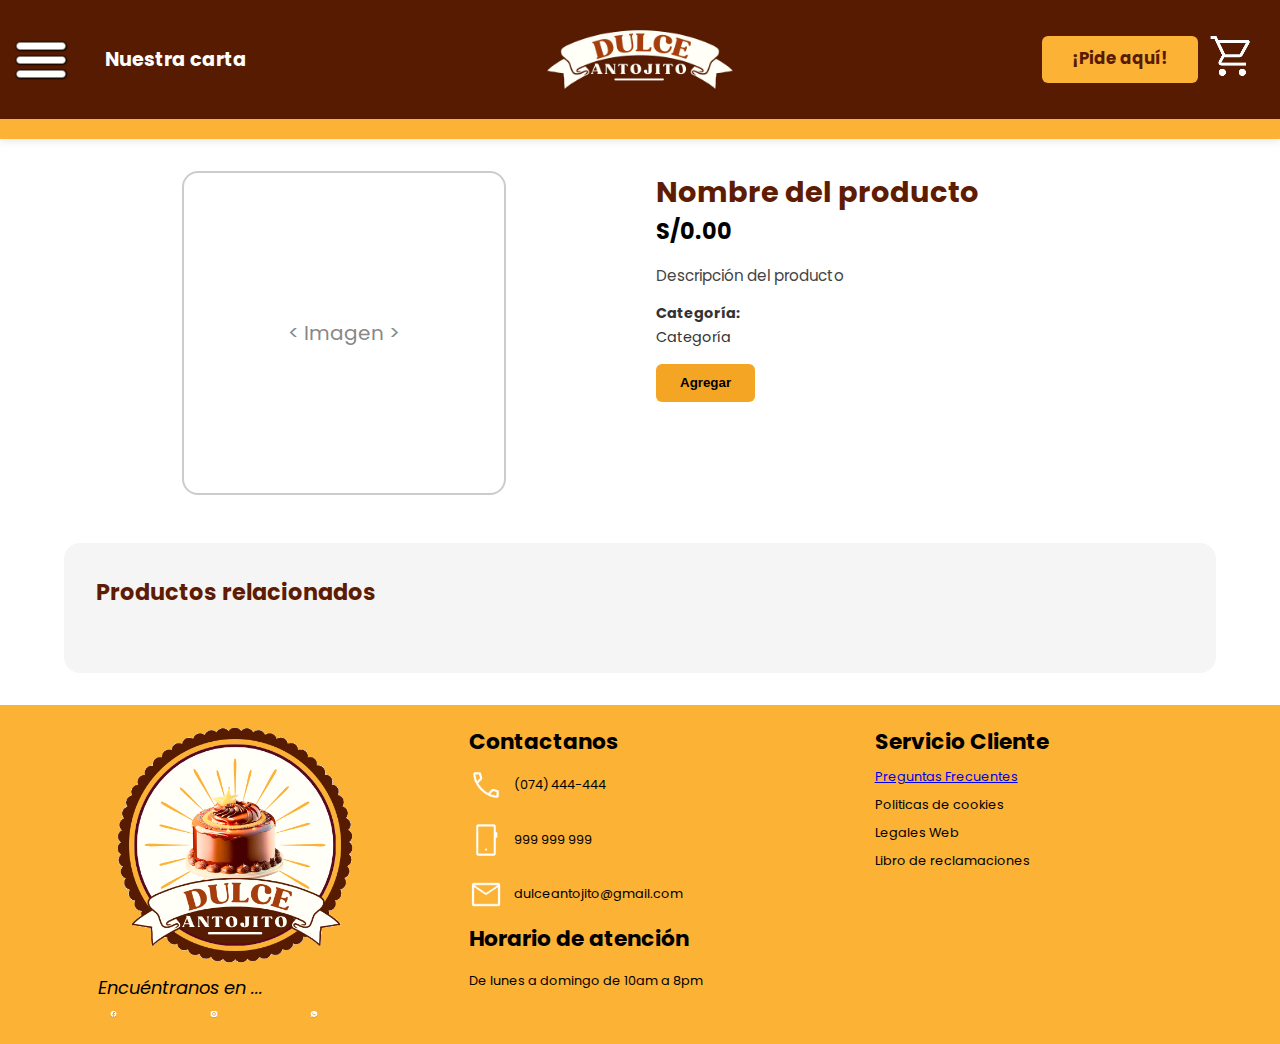
<file: HTML/Producto.html>
<!DOCTYPE html>
<html lang="en">
<head>
    <meta charset="UTF-8">
    <meta name="viewport" content="width=device-width, initial-scale=1.0">
    <link rel="preconnect" href="https://fonts.googleapis.com">
    <link rel="preconnect" href="https://fonts.gstatic.com" crossorigin>
    <link href="https://fonts.googleapis.com/css2?family=Poppins:ital,wght@0,100;0,200;0,300;0,400;0,500;0,600;0,700;0,800;0,900;1,100;1,200;1,300;1,400;1,500;1,600;1,700;1,800;1,900&display=swap" rel="stylesheet">
    <!-- Estilo de Encabezado-->
    <link rel="stylesheet" href="/CSS/EstiloEncabezado.css">
    <!-- Estilos de pie de pagina-->
    <link rel="stylesheet" href="/CSS/EstiloPiePagina.css">

    <link rel="stylesheet" href="/CSS/EstiloProducto.css">

    <script src="/JS/Encabezado.js"></script>
    <script src="/JS/DetalleProducto.js"></script>

    <link rel="icon" href="/Material/Icons/Logocompleto.png" type="image/x-icon" />

    <title>Producto</title>
</head>
<body>

    <header>
        <div class="encabezado">
            <div class="encabezado-izquierda">
                <input type="checkbox" id="toggle-menu">
                <label for="toggle-menu" class="menu-icon">
                    <img src="/Material/Icons/menu.jpg" class="menu" alt="Menú"/>
                </label>
                <nav class="navegacion">
                    <a href="NuestraCarta.html">Nuestra carta</a>
                </nav>
                <nav class="navegacion-extra">
                    <a href="Nosotros.html">Nosotros</a>
                    <a href="Servicios.html">Servicios</a>
                    <a href="Clientes.html">Clientes satisfechos</a>
                </nav>
                <nav class="navegacion-extra2">
                    <button class="boton-pide" onclick="location.href='Registro.html'">¡Pide aquí!</button>
                    <a href="NuestraCarta.html">Nuestra carta</a>
                    <a href="Nosotros.html">Nosotros</a>
                    <a href="Servicios.html">Servicios</a>
                    <a href="Clientes.html">Clientes satisfechos</a>
                </nav>
            </div>
            <div class="encabezado-centro">
                <a href="../index.html" class="logo-a">
                    <img src="/Material/Icons/logo-encabezado.png" class="logo" alt="">
                </a>
            </div>
            <div class="encabezado-derecha">
                <button class="boton-pide" onclick="location.href='Registro.html'">¡Pide aquí!</button>
                <a href="CarroCompras.html">
                    <img src="/Material/Icons/carroCompra.png" class="icon-registro" alt="Perfil"/>
                </a>
            </div>
        </div>
        <div class="frase">
            <p class="frase-text"></p>
        </div>
    </header>

    <main class="producto-detalle">
        <div class="producto-contenedor">
            <div class="producto-imagen">
            <div class="imagen-placeholder">
                <!-- Reemplazo de la imagen -->
                <span>&lt; Imagen &gt;</span>
            </div>
            </div>
            <div class="producto-info">
            <h2>Nombre del producto</h2>
            <p class="precio">S/0.00</p>
            <p class="descripcion">Descripción del producto</p>
            <div class="categoria">
                <p class="label">Categoría:</p>
                <p class="valor">Categoría</p>
            </div>
            <button class="btn-comprar" id="btnComprar">Agregar</button>
            </div>
        </div>

        <div class="productos-relacionados">
            <h3>Productos relacionados</h3>
            <div class="relacionados-grid">
            <!-- insertara las tarjetas de productos relacionados -->
            </div>
        </div>

        <!-- Modal de confirmación -->
        <div id="modalCarrito" class="modal">
            <div class="modal-contenido">
                <span id="modalContenido"></span>
                <div class="botones-modal">
                    <button id="btnSeguirComprando">Seguir comprando</button>
                    <button id="btnIrCarrito">Ir al carrito</button>
                </div>
            </div>
        </div>
    </main>

    <footer>
        <div class="Pie-Pagina">
            <div class="Logo-Redes">
                <img src="/Material/Icons/Logocompleto.png" class="logo-pie" alt=""/>
                <p>Encuéntranos en ...</p>
                <div class="Redes-Pagina">
                    <a href="https://www.facebook.com/profile.php?id=61556483193462" target="_blank">
                        <img src="/Material/Icons/facebook.png" class="facebook" alt="Facebook">
                    </a>
                    <a href="https://www.instagram.com/dulceantojito.reque?utm_source=ig_web_button_share_sheet&igsh=ZDNlZDc0MzIxNw==" target="_blank">
                        <img src="/Material/Icons/instagram.png" class="instagram" alt="Instagram">
                    </a>
                    <a href="https://chat.whatsapp.com/FRrndggHT2PFHzNerVDJIz" target="_blank">
                        <img src="/Material/Icons/whatssapp.png" class="whatsapp" alt="WhatsApp">
                    </a>
                </div>
            </div>
            <div class="Contacto-horario">
                <h2>Contactanos</h2>
                <div class="Contacto">
                    <img src="/Material/Icons/telefono.png" alt=""><p>(074) 444-444</p>
                </div>
                <div class="Contacto">
                    <img src="/Material/Icons/phonetext.png" alt=""><p>999 999 999</p>
                </div>
                <div class="Contacto">
                    <img src="/Material/Icons/mail.png" alt=""><p>dulceantojito@gmail.com</p>
                </div>
                <div class="Horario-atencion">
                    <h2 class="Horario">Horario de atención</h2>
                    <p class="Horario-txt">De lunes a domingo de 10am a 8pm</p>
                </div>
            </div>
            <div class="ServicioCliente">
                <h2>Servicio Cliente</h2>
                <p><a href="ServicioCliente.html">Preguntas Frecuentes</a></p>
                <p>Politicas de cookies</p>
                <p>Legales Web</p>
                <p>Libro de reclamaciones</p>
            </div>

        </div>
    </footer>

</body>
</html>
</file>
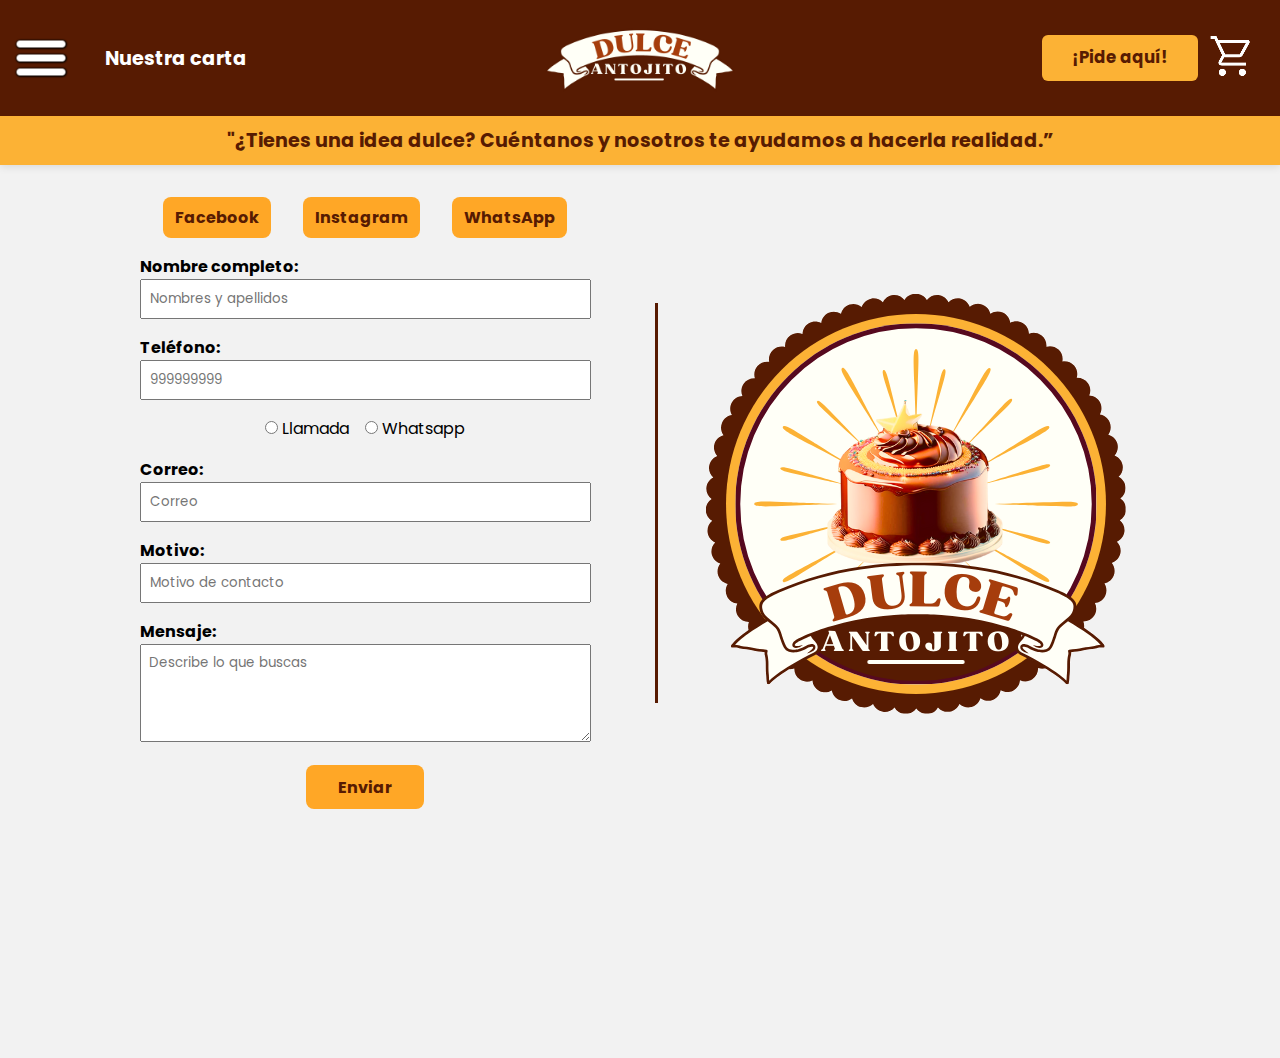
<file: HTML/Registro.html>
<!DOCTYPE html>
<html lang="es">
<head>
    <meta charset="UTF-8">
    <meta name="viewport" content="width=device-width, initial-scale=1.0">
    <link rel="preconnect" href="https://fonts.googleapis.com">
    <link rel="preconnect" href="https://fonts.gstatic.com" crossorigin>
    <link href="https://fonts.googleapis.com/css2?family=Poppins:ital,wght@0,100;0,200;0,300;0,400;0,500;0,600;0,700;0,800;0,900;1,100;1,200;1,300;1,400;1,500;1,600;1,700;1,800;1,900&display=swap" rel="stylesheet">
    <!-- Estilo de Encabezado-->
    <link rel="stylesheet" href="/CSS/EstiloEncabezado.css">
    <!-- Estilos de pagina-->
    <link rel="stylesheet" href="/CSS/EstiloRegistro.css">
    <!-- JS de pagina -->
    <script src="/JS/Encabezado.js"></script>

    <link rel="icon" href="/Material/Icons/Logocompleto.png" type="image/x-icon" />

    <title>Registro de Usuario</title>
</head>
<body>
    
    <header>
        <div class="encabezado">
            <div class="encabezado-izquierda">
                <input type="checkbox" id="toggle-menu">
                <label for="toggle-menu" class="menu-icon">
                    <img src="/Material/Icons/menu.jpg" class="menu" alt="Menú"/>
                </label>
                <nav class="navegacion">
                    <a href="NuestraCarta.html">Nuestra carta</a>
                </nav>
                <nav class="navegacion-extra">
                    <a href="Nosotros.html">Nosotros</a>
                    <a href="Servicios.html">Servicios</a>
                    <a href="Clientes.html">Clientes satisfechos</a>
                </nav>
                <nav class="navegacion-extra2">
                    <button class="boton-pide" onclick="location.href='Registro.html'">¡Pide aquí!</button>
                    <a href="NuestraCarta.html">Nuestra carta</a>
                    <a href="Nosotros.html">Nosotros</a>
                    <a href="Servicios.html">Servicios</a>
                    <a href="Clientes.html">Clientes satisfechos</a>
                </nav>
            </div>
            <div class="encabezado-centro">
                <a href="../index.html" class="logo-a">
                    <img src="/Material/Icons/logo-encabezado.png" class="logo" alt="">
                </a>
            </div>
            <div class="encabezado-derecha">
                <button class="boton-pide" onclick="location.href='Registro.html'">¡Pide aquí!</button>
                <a href="CarroCompras.html">
                    <img src="/Material/Icons/carroCompra.png" class="icon-registro" alt="Perfil"/>
                </a>
            </div>
        </div>
        <div class="frase">
            <p class="frase-text">"¿Tienes una idea dulce? Cuéntanos y nosotros te ayudamos a hacerla realidad.”</p>
        </div>
    </header>

    <main>
        <div class="contenedor-principal">
            <div class="contenedor-flex">
                <form class="formulario" id="formulario-pedidos" action="https://formsubmit.co/dulceantojitoweb@gmail.com" method="POST">
                    <div class="redes-sociales">
                        <a class="btn-red facebook" href="https://www.facebook.com/profile.php?id=61556483193462" target="_blank">Facebook</a>
                        <a class="btn-red instagram" href="https://www.instagram.com/dulceantojito.reque?utm_source=ig_web_button_share_sheet&igsh=ZDNlZDc0MzIxNw==" target="_blank">Instagram</a>
                        <a class="btn-red whatsapp" href="https://chat.whatsapp.com/FRrndggHT2PFHzNerVDJIz" target="_blank">WhatsApp</a>
                    </div>

                    <label><strong>Nombre completo:</strong><br />
                        <input type="text" name="nombre" placeholder="Nombres y apellidos" pattern="[A-Za-zÁÉÍÓÚáéíóúÑñ\s]+" title="Solo letras" required />
                    </label>

                    <label><strong>Teléfono:</strong><br />
                        <input type="tel" name="telefono" placeholder="999999999" pattern="[0-9]{9}" required>
                    </label>

                    <div class="opciones-contacto">
                        <label><input type="radio" name="contacto" value="Llamada" required /> Llamada</label>
                        <label><input type="radio" name="contacto" value="Whatsapp" /> Whatsapp</label>
                    </div>

                    <label><strong>Correo:</strong><br />
                        <input type="email" name="email" placeholder="Correo" required />
                    </label>

                    <label><strong>Motivo:</strong><br />
                        <input type="text" name="motivo" placeholder="Motivo de contacto" required />
                    </label>

                    <label><strong>Mensaje:</strong><br />
                        <textarea name="mensaje" placeholder="Describe lo que buscas" rows="4" required></textarea>
                    </label>

                    <input type="hidden" name="_next" value="https://proyecto-web-pearl.vercel.app/HTML/Gracias.html">
                    <input type="hidden" name="_captcha" value="false">

                    <button type="submit" class="boton-enviar">
                        Enviar
                    </button>
                </form>
                <div class="linea-vertical"></div>

                <div class="contenedor-imagen">
                    <img src="/Material/Icons/Logocompleto.png" alt="Dulce Antojito" />
                </div>
        </div>
    </main>

</body>
</html>
</file>
<file: CSS/EstiloEncabezado.css>
*{
    margin: 0;
    padding: 0;
}

body{
    min-height: 100vh;
    display: flex;
    flex-direction: column;
}

main {
    flex: 1;
}

header {
    background-color: white;
    position: fixed;
    top: 0;
    left: 0;
    width: 100vw;
    z-index: 1;
    box-shadow: 0 2px 8px rgba(0,0,0,0.1);
}

.encabezado {
    background-color: #571b02;
    display: flex;
    height: 100%;
    justify-content: space-between;
    align-items: center;
    padding: clamp(16px, 4vw, 20px) 1vw;
    position: relative;
}

.encabezado-izquierda {
    display: flex;
    align-items: center;
    gap: 7%;
    flex: 1;
}

.encabezado-centro {
    display: flex;
    width: 40%;
    justify-content: center;
    text-align: center;
}

.encabezado-derecha {
    display: flex;
    align-items: center;
    gap: 10px;
    flex: 1;
    justify-content: flex-end;
}

.navegacion a{
    margin-left: 10px;
    color: white;
    text-decoration: none;
    font-weight: bold;
    font-family: poppins, serif;
    font-style: normal;
    font-size: 1.5vw;
}


.navegacion a:hover {
    text-decoration: underline;
}

.boton-pide {
    padding: 4% 8%;
    line-height: 1;
    border: none;
    border-radius: 6px;
    background-color: #fcb235;
    color: #571b02;
    font-weight: bold;
    cursor: pointer;
    font-family: poppins, sans-serif;
    font-style: normal;
    font-size: 1.3vw;
    transition: background-color 0.3s;
}

.boton-pide:hover {
    background-color: #571b02;
    color: white;
}

.frase {
    font-family: poppins, serif;
    background-color: #fcb235;
    font-weight: bold;
    color: #571b02;
    text-align: center;
    padding: 10px 0;
}

.frase p {
    font-style: normal;
    font-size: 1rem;
}

.frase b {
    font-style: normal;
    font-size: 2rem;
}

.menu-icon {
    height: 100%;
    max-height: 3.5em;
    width: auto;
    display: flex;
    align-items: center;
}


.menu{
    height: 100%;
    max-height: 3.5em;
    width: auto;
    align-content: center;
    cursor: pointer;
}

.logo{
    height: clamp(2.5em, 6vw, 4.5em);
    width: auto;
    max-width: 100%;
    cursor: pointer;
}

.icon-registro{
    margin-right: 0.7rem;
}

#toggle-menu{
    display: none;
}

.navegacion-extra {
    position: absolute;
    top: 100%;
    left: 0;
    width: 25%;
    height: 100dvh;
    padding: 10px 0;
    z-index: 10;
    box-shadow: 0 4px 8px rgba(0,0,0,0.2);
    background-color: #571b02;
    flex-direction: column;
    display: flex;
    opacity: 0;
    transform: translateX(-100%);
    pointer-events: none;
    transition: opacity 0.3s ease, transform 0.3s ease;
}

.navegacion-extra2 {
    display: none;
}

#toggle-menu:checked ~ .navegacion-extra {
    opacity: 1;
    transform: translateX(0);
    pointer-events: auto;
}

.navegacion-extra a{
    font-family: poppins, sans-serif;
    color: white;
    text-decoration: none;
    font-weight: bold;
    margin-left: 10%;
    margin-bottom: 5%;
    font-size: 1.5vw;
}

.navegacion-extra a:hover{
    text-decoration: underline;
}



@media (max-width: 900px) {
    .navegacion {
        display: none;
    }

    .encabezado {
        padding: clamp(12px, 3vw, 20px) 2vw;
    }

    .encabezado-izquierda {
        flex: 0 0 auto;
        gap: 10px;
    }

    .encabezado-centro {
        width: auto;
        flex: 1;
        justify-content: center;
    }

    .encabezado-derecha {
        flex: 0 0 auto;
        gap: 10px;
    }

    .menu {
        max-height: 2.5em;
        height: 100%;
        width: auto;
    }
    .logo {
        height: clamp(2em, 10vw, 3.5em);
        max-height: 4.5em;
        width: auto;
    }
    .menu-icon {
        max-height: 2.5em;
        height: 100%;
        width: auto;
    }

    .boton-pide {
        font-size: 1rem;
        display: none !important;
    }

    .frase p{
        font-size: 1rem;
    }

    .frase b {
        font-size: 2vw;
    }

    .encabezado-izquierda {
        display: flex;
        align-items: center;
    }

    .navegacion-fija {
        gap: 10px;
    }

    .navegacion-extra2 {
        display: flex;
        flex-direction: column;
        position: absolute;
        top: 100%;
        left: 0;
        width: 50%;
        height: 100dvh;
        padding: 10px 10px;
        z-index: 10;
        box-shadow: 0 4px 8px rgba(0,0,0,0.2);
        background-color: #571b02;
        opacity: 0;
        transform: translateX(-100%);
        pointer-events: none;
        transition: opacity 0.3s ease, transform 0.3s ease;
    }

    #toggle-menu:checked ~ .navegacion-extra2 {
        opacity: 1;
        transform: translateX(0);
        pointer-events: auto;
    }

    .navegacion-extra2 a{
        font-family: poppins, sans-serif;
        color: white;
        font-size: clamp(1rem, 3vw, 2rem);
        text-decoration: none;
        font-weight: bold;
        margin-left: 10%;
        margin-bottom: 5%;
    }
    .navegacion-extra2 .boton-pide,
    .navegacion-extra2 .icon-registro {
        display: inline-block !important;
        margin: 5px 0;
        width: auto;
    }
    .navegacion-extra2 .icon-registro {
        width: clamp(25%, 5vw, 10rem);
        height: auto;
        margin: 0 auto 10px auto;
        display: block !important;
    }
    .navegacion-extra2 .boton-pide {
        font-size: clamp(1rem, 3vw, 2rem);
        padding: 1vw 3vw;
        border-radius: 1vw;
        margin: 0 auto 2vw auto;
        display: block !important;
    }
}
</file>
<file: CSS/EstiloPiePagina.css>
.Pie-Pagina{
    background-color: #fcb235;
    font-family: poppins, serif;
    font-style: normal;
    justify-content: center;
    gap: 5%;
    overflow: hidden;
    display: flex;
}

.Logo-Redes{
    width: 33%;
    margin-top: 20px;
    margin-bottom: 20px;
    margin-left: 5%;
    font-size: 1.4vw;
    overflow: hidden;
}

.Logo-Redes p{
    font-style: oblique;
    margin: 10px 0 10px 10%;
}

.logo-pie{
    display: block;
    width: 70%;
    margin-left: auto;
    margin-right: auto;
}

.Redes-Pagina {
    min-width: 100%;
    display: flex;
    gap: 15%;
    justify-content: center;
    box-sizing: content-box;
}

.Redes-Pagina img{
    display: block;
    width: 15%;

}

.Contacto-horario{
    width: 33%;
    margin-top: 20px ;
    margin-bottom: 40px;
}

.Contacto-horario h2{
    font-size: 1.7vw;
}

.Contacto-horario p{
    font-size: 1vw;
    margin: 5% 3%;
}

.Contacto-horario .Horario-txt{
    margin: 5% 0;
}

.Contacto{
    display: flex;
    align-items: center;
    box-sizing: border-box;
}

.Contacto img{
    width: 10%;
    margin: 3% 0;
}


.ServicioCliente{
    width: 33%;
    margin-top: 20px;
    margin-bottom: 20px;
    margin-right: 5%;
    box-sizing: border-box;
}

.ServicioCliente h2{
    font-size: 1.7vw;
}
.ServicioCliente p{
    font-size: 1vw;
    margin: 10px 0;
}

@media (max-width: 900px) {
    @media (max-width: 900px) {
        .Pie-Pagina {
            flex-direction: column;
            align-items: center;
            gap: 20px;
            padding: 20px 0;
        }

        .Logo-Redes,
        .Contacto-horario,
        .ServicioCliente {
            width: 50%;
            margin: 10px 0 ;
            text-align: left;
        }

        .Logo-Redes p,
        .Contacto-horario p,
        .ServicioCliente p {
            font-size: 3vw;
            text-align: left;
        }

        .Logo-Redes p{
            margin: 5% 0;
        }
        .Contacto-horario .Horario-txt{
            margin: 5% 0;
        }

        .Contacto-horario h2,
        .ServicioCliente h2 {
            font-size: 4vw;
        }

        .Horario{
            margin-top: 20px;
        }

        .Redes-Pagina {
            flex-wrap: wrap;
            gap: 10px;
        }

        .Redes-Pagina img {
            width: 15%;
            margin: 0 5%;
        }

        .Contacto img {
            width: 10%;
            ;
        }

        .logo-pie {
            width: 50%;
        }
    }
}
</file>
<file: CSS/EstiloCarroCompras.css>
main {
    background-color: #f8f8f8;
    padding: 20px;
    align-content: center;
}


.carrito-contenedor {
    background-color: #ffffff;
    font-family: poppins, serif;
    padding: 2em 3em 2em 3em;
    margin: 3em 8em 4em 8em;
    border-radius: 15px;
    box-shadow: 0 4px 12px rgba(0,0,0,0.1), 0 -4px 12px rgba(0,0,0,0.08);
    
    max-width: 800px;
    margin: auto;
    padding: 20px;
}

.carrito-item {
    display: flex;
    align-items: center;
    margin-bottom: 15px;
    border-bottom: 1px solid #ddd;
    padding-bottom: 10px;
}

.carrito-item img {
    width: 80px;
    height: auto;
    margin-right: 15px;
}

.carrito-item-info {
    flex: 1;
}

.carrito-item-cantidad {
    display: flex;
    align-items: center;
    gap: 5px;
}

.carrito-item-cantidad button {
    padding: 3px 6px;
    font-size: 16px;
    cursor: pointer;
}

.carrito-item-eliminar {
    background: #c00;
    color: #fff;
    border: none;
    padding: 4px 8px;
    cursor: pointer;
}

.carrito-total {
    margin-top: 20px;
    text-align: right;
}

.carrito-total button {
    padding: 8px 15px;
    background: #fcb235;
    border: none;
    color: #571b02;
    cursor: pointer;
    border-radius: 5px;
    font-weight: bold;
}

.modal {
    display: none;
    position: fixed;
    margin: auto;
    align-content: center;
    left: 0;
    top: 0;
    width: 100%;
    height: 100%;
    overflow: auto;
    background-color: rgba(0,0,0,0.6);
}

/* Contenido del modal */
.modal-contenido {
    font-family: poppins, serif;
    background-color: #fff;
    margin: auto;
    padding: 2em;
    border-radius: 8px;
    max-width: 400px;
    text-align: center;
    animation: aparecer 0.3s ease;
}

@keyframes fadeIn {
    from {opacity: 0;}
    to {opacity: 1;}
}

#modalMensajeCerrar {
    margin-top: 20px;
    padding: 8px 16px;
    background: #fcb235;
    border: none;
    border-radius: 4px;
    font-weight: bold;
    color: #571b02;
    cursor: pointer;
}
#modalMensajeCerrar:hover {
    background: #571b02;
    color: #fff;
}
</file>
<file: CSS/EstiloGracias.css>
.modal {
    font-family: poppins, serif;

    display: block;
    position: fixed;
    z-index: 999;
    width: 100%;
    height: 100%;
    overflow: auto;
    background-color: rgba(0,0,0,0.6);
    animation: fadeIn 0.3s ease;
}

.modal-contenido {
    background-color: #fff;    
    margin: 0 auto;
    padding: 30px 20px;
    border-radius: 10px;
    width: 90%;
    max-width: 400px;
    text-align: center;
    position: relative;
    animation: slideDown 0.4s ease;
}

@keyframes fadeIn {
    from {opacity: 0;}
    to {opacity: 1;}
}
@keyframes slideDown {
    from {transform: translateY(-30px); opacity:0;}
    to {transform: translateY(0); opacity:1;}
}

.btn-volver {
    display: inline-block;
    margin-top: 20px;
    padding: 10px 20px;
    background-color: #fcb235;
    color: #571b02;
    text-decoration: none;
    border-radius: 5px;
    font-weight: 600;
    transition: background 0.3s;
}
.btn-volver:hover {
    background-color: #571b02;
    color: #ffff;
}

@media(max-width:500px){
    .modal-contenido{
        margin: 0 auto;
        padding: 20px 15px;
    }
}
</file>
<file: CSS/estilos.css>
*{
    margin: 0;
    padding: 0;
    font-family: "Bodoni MT", sans-serif;
}


.encabezado{
    background-color: #571b02;
    display: flex;
    justify-content: space-between;
    align-items: center;
    padding: 10px 30px;
    flex-wrap: wrap;
}

.encabezado-izquierda, .encabezado-derecha{
    display: flex;
    align-items: center;
    gap: 40px;
}

.navegacion{
    text-decoration: none;
    font-weight: bold;
}

.navegacion a {
    margin-left: 30px;
    color: white;
    text-decoration: none;
    font-weight: bold;
}
.boton-pid{
    padding: 8px 16px;
    font-size: 16px;
    line-height: 1;
    border: none;
    border-radius: 6px;
    background-color: #fbbf24;
    color: #571b02;
    font-weight: bold;
    cursor: pointer;
    display: inline-flex;
    align-items: center;
    justify-content: center;
    height: 40px;
    width: 130px;
}

.logo{
    max-height: 50px;
    height: auto;
    width: auto;
    object-fit: contain;
    cursor: pointer;
}


.icon-registro{
    margin-left: 20px;
    width: 40px;
    height: 40px;
}


.menu{
    cursor: pointer;
    width:40px;
    height:40px;
}

.frase{
     background-color: #ffbd59;
     font-weight: bold;
     color: #5d1f00;
     display: flex;
     justify-content: center;
     align-items: center;
     flex-wrap: wrap;
     height: 40px;
 }
</file>
<file: CSS/EstiloNosotros.css>
body{
    background-color: #f2f2f2;
}

section {
    background-color: #ffffff;
    font-family: poppins, serif;
    padding: 3em 2em;
    margin: 4em 8em;
    border-radius: 15px;
    box-shadow: 0 4px 12px rgba(0, 0, 0, 0.1);
}

section>p{
    text-align: center;
}

.frase p, .frase b {
    font-size: 3vw !important;
}

.columna h1 {
    font-size: 2.5em;
    text-align: left;
    color: #222;
    margin-bottom: 0.5em;
}

.columna p {
    font-weight: 300;
    color: black;
    line-height: 1.6;
    text-align: left;
}

.columna.texto.vision h1,
.columna.texto.vision p {
    text-align: right;
}

.contenedor-flex {
    display: flex;
    flex-wrap: wrap;
    justify-content: space-between;
    gap: 2em;
    margin-top: 2em;
}

.columna {
    flex: 1 1 45%;
}

.columna img {
    width: 45%;
    height: auto;
    border-radius: 8px;
    display: block;
    margin: 0 auto;
}

@media (max-width: 900px) {

    .frase p, .frase b {
        font-size: 6vw !important;
    }

    section {
        margin: 2em 2em;
    }

    section {
        font-size: 3vw;
    }

    .contenedor-flex {
        flex-direction: column;
        align-items: center;
    }

    .columna {
        width: 100%;
        text-align: center;
    }

    .columna img {
        display: none;
    }



}
</file>
<file: CSS/EstiloNuestraCarta.css>
body {
    background-color: #f2f2f2;

}

.section {
    margin-bottom: 1em;
}

.Contenedor-principal {
    text-align: center;
    width: 100%;
    font-family: 'Poppins', serif;
    font-style: normal;
}

.barra-busqueda {
    display: flex;
    max-width: 400px;
    margin: 1vw auto;
    border: 2px solid #fcb235;
    border-radius: 30px;
    overflow: hidden;
    box-shadow: 0 2px 6px rgba(0,0,0,0.1);
}

.barra-busqueda input[type="text"] {
    flex: 1;
    border: none;
    padding: 0.6rem 1rem;
    font-size: 0.8rem;
    font-family: 'Poppins', sans-serif;
    outline: none;
}

.barra-busqueda button {
    background-color: #fcb235;
    border: none;
    color: #571b02;
    font-size: 1.2rem;
    padding: 0 1.2rem;
    cursor: pointer;
    transition: background-color 0.3s ease;
    display: flex;
    align-items: center;
    justify-content: center;
}

.barra-busqueda button:hover {
    background-color: #e6a72d;
}

.catalogo {
    display: flex;
    gap: 2%;
    margin: 2vw 4vh;
}

.Categoria {
    width: 20%;
    max-height: max-content;
    background-color: #fcb235;
    padding: 2vw 3vh;
    text-align: left;
}

.Categoria h2 {
    font-size: 1.8vw;
    margin-bottom: 1vh;
}

.Categoria p {
    font-size: 1.2vw;
    margin: 0.5vh 0;
    cursor: pointer;
}

.Categoria p:hover {
    text-decoration: underline;
}

.matrizProducto {
    width: 80%;
    padding: 0 2vh 1vw 2vh;
}

.barra-filtro {
    background-color: #fcb235;
    align-items: center;
    gap: 2%;
    padding: 1vw;
    display: flex;
    width: 100%;
    font-size: 0.8rem;
    border-radius: 5px;
}

.barra-filtro-movil {
    display: none;
}

.Resultado{
    flex: 1;
    text-align: left;
}

.Ordenar {
    text-align: right;
    margin-right: 1vw;
}

.Lista {
    font-family: poppins, serif;
    font-size: 1rem;
    border-radius: 1rem;
    padding: 0.4vw;
}


.grid-productos {
    display: grid;
    grid-template-columns: repeat(4, 1fr); 
    gap: 2vw; 
    max-width: 1100px;
    margin: 2vw auto;
}


.contenedor-producto {
    border: 2px solid #571b02;
    border-radius: 20px;
    overflow: hidden;
    display: flex;
    flex-direction: column;
    justify-content: space-between;
    background-color: white;
    box-shadow: 0 5px 5px rgba(0,0,0,0.1);
    transition: transform 0.2s ease;
    aspect-ratio: 3/4; 
}


.contenedor-producto:hover {
    transform: scale(1.02);
}

.contenedor-imagen {
    width: 100%;
    aspect-ratio: 4/3; 
    overflow: hidden;
    display: flex;
    align-items: center;
    justify-content: center;
}

.contenedor-imagen img {
    max-width: 100%;
    max-height: 100%;
    object-fit: cover; 
}


.info {
    border-top: 2px solid #571b02;
    padding: 1vw 0;
    background-color: white;
}


.nombre-producto {
    font-size: 1rem;
    margin: 0;
    font-weight: 600;
    color: #571b02;
    text-align: center;
}


.precio-producto {
    font-size: 0.95rem;
    color: #000;
    margin: 0.3vw 0 0;
    text-align: center;
}

.contenedor-boton {
    text-align: center;
    margin-top: 2vw;
}

#verMasBtn {
    font-family: poppins, sans-serif;
    font-size: 2vw;
    padding: 0.8em 2em;
    background-color: #571b02;
    color: white;
    border: none;
    border-radius: 10px;
    font-size: 1em;
    cursor: pointer;
    transition: background-color 0.3s ease;
}

#verMasBtn:hover {
    color: #571b02;
    background-color: #fcb235;
}

@media (max-width: 900px) {

    .frasetxt {
        font-size: clamp(0.7rem, 2vw, 1rem);
    }

    body {
        margin-top: clamp(20vh, 20vh, 50vw);
    }

    .catalogo {
        flex-direction: column;
        align-items: center;
    }

    .barra-busqueda {
        max-width: 50vw;
        margin: 1vw auto;
        border-radius: 20px;
        box-shadow: none;
        border: 1.5px solid #fcb235;
    }

    .barra-busqueda input[type="text"] {
        width: 100%;
        padding: 0.4rem 1rem;
    }

    .barra-busqueda button {
        width: auto;
        font-size: 2vw;
        padding: 0 1rem;
    }

    .Categoria{
        display: none;
    }

    .barra-filtro-pc {
        display: none;
    }
    .barra-filtro-movil {
        display: grid;
        grid-template-columns: repeat(2, 1fr);
        margin-bottom: 1em;
    }

    .Lista{
        font-size: 0.7rem;
        width: clamp(60%, 80%, 100%);
    }

    .Ordenar, .CategoriasTxt {
        flex: 1;
        text-align: right;
    }


    .grid-productos {
    grid-template-columns: repeat(2, 1fr);
    }

}
</file>
<file: CSS/EstiloProducto.css>
body {
    font-family: 'Poppins', sans-serif;
}

.producto-detalle {
    background-color: #fff;
    border-radius: 20px;
    margin: 2rem 4rem;
}

.producto-contenedor {
    display: flex;
    gap: 2rem;
    flex-wrap: wrap;
}

.producto-imagen {
    flex: 1 1 300px;
    display: flex;
    justify-content: center;
    align-items: center;
}

.producto-imagen img {
    max-width: 100%;
    max-height: 320px;
    object-fit: cover;
    border-radius: 16px;
}

.imagen-placeholder {
    width: 320px;
    height: 320px;
    border: 2px solid #ccc;
    border-radius: 16px;
    display: flex;
    justify-content: center;
    align-items: center;
    position: relative;
    font-size: 20px;
    color: #888;
    text-align: center;
}

.flechas {
    position: absolute;
    top: 50%;
    left: 0;
    right: 0;
    display: flex;
    justify-content: space-between;
    padding: 0 10px;
    transform: translateY(-50%);
    font-size: 20px;
    color: #444;
}

.producto-info {
    flex: 1 1 300px;
}

.producto-info h2 {
    font-size: 1.8rem;
    color: #5e1c02;
}

.precio {
    font-size: 1.4rem;
    font-weight: bold;
    color: #000;
}

.descripcion {
    margin: 1rem 0;
    color: #444;
    font-size: 0.95rem;
}

.tipo {
    font-size: 0.9rem;
    font-weight: bold;
    color: #333;
    margin-bottom: 0.5rem;
}

.categoria .label {
    font-size: 0.9rem;
    font-weight: bold;
    color: #333;
    margin-bottom: 0.2rem;
}

.categoria .valor {
    font-size: 0.9rem;
    color: #333;
    margin-bottom: 0.5rem;
}

.btn-comprar {
    background-color: #f4a523;
    border: none;
    padding: 0.7rem 1.5rem;
    border-radius: 6px;
    font-weight: 600;
    margin-top: 0.5rem;
    cursor: pointer;
    transition: background-color 0.3s ease;
}

.btn-comprar:hover {
    background-color: #d4881b;
}

.productos-relacionados {
    margin-top: 3rem;
    background-color: #f5f5f5;
    padding: 2rem 1rem;
    border-radius: 16px;
}

.productos-relacionados h3 {
    font-size: 1.4rem;
    margin-bottom: 2rem;
    color: #5e1c02;
    padding-left: 1rem;
}

.relacionados-grid {
    display: flex;
    justify-content: center;
    gap: 2rem;
    flex-wrap: wrap;
    max-width: 1000px;
    margin: 0 auto;
}

.relacionado-item {
    width: 180px;
    height: 240px;
    border: 2px solid #5e1c02;
    border-radius: 30px;
    background-color: #fff;
    text-align: center;
    padding-top: 1rem;
    box-sizing: border-box;
    display: flex;
    flex-direction: column;
    justify-content: flex-end;
}

.relacionado-item img {
    width: 100%;
    height: 120px;
    object-fit: cover;
    border-radius: 20px;
}

.relacionado-item p {
    margin: 0.3rem 0;
    color: #3d1c00;
}

.linea-roja {
    height: 3px;
    width: 100%;
    background-color: #5e1c02;
    margin-top: auto;
    border-radius: 5px 5px 0 0;
}

/* Fondo oscuro del modal */
.modal {
    display: none;
    position: fixed;
    margin: auto;
    align-content: center;
    left: 0;
    top: 0;
    width: 100%;
    height: 100%;
    overflow: auto;
    background-color: rgba(0,0,0,0.6);
}

/* Contenido del modal */
.modal-contenido {
    margin: auto;
    background-color: #fff;
    margin: auto;
    padding: 2em;
    border-radius: 8px;
    max-width: 400px;
    text-align: center;
    animation: aparecer 0.3s ease;
}

@keyframes aparecer {
    from { opacity: 0; transform: translateY(-20px);}
    to { opacity: 1; transform: translateY(0);}
}

.botones-modal {
    display: flex;
    justify-content: space-around;
    margin-top: 1.5em;
}

.botones-modal button {
    background-color: #fcb235;
    color: #571b02;
    font-weight: bold;
    border: none;
    padding: 0.8em 1.2em;
    border-radius: 6px;
    cursor: pointer;
    font-family: poppins, sans-serif;
    font-size: 0.95em;
    transition: background 0.3s, color 0.3s;
}

.botones-modal button:hover {
    background-color: #571b02;
    color: white;
}

@media (max-width: 900px) {
    .producto-contenedor {
        display: block;
    }

    .modal-contenido {
        width: 90%;
        padding: 1.5em;
    }
    .botones-modal {
        flex-direction: column;
        gap: 1em;
    }
}
</file>
<file: CSS/EstiloRegistro.css>
main{
    background-color: #f2f2f2;
}

.contenedor-principal {
    font-family: poppins, serif;
    display: flex;
    justify-content: center;
    align-items: center;
    padding: 2rem 4rem;
    background-color: #f2f2f2;
    height: 100%;
}

.contenedor-flex {
    display: flex;
    align-items: center;
    max-width: 1000px;
    width: 100%;
}

.formulario {
    flex: 1;
    display: flex;
    flex-direction: column;
    gap: 1rem;
    padding-right: 2rem;
}
.redes-sociales {
    display: flex;
    gap: 2rem;
    justify-content: center;
}

.btn-red {
    padding: 8px 12px;
    border: none;
    border-radius: 8px;
    text-decoration: none;
    background-color: #FFA726;
    color: #571b02;
    font-weight: bold;
    transition: background-color 0.3s;
}

.btn-red:hover {
    background-color: #571b02;
    color: white;
}


.frase p, .frase b {
    font-style: normal;
    font-size: clamp(1rem, 1.5vw, 2rem);
}

.formulario input[type="text"],
.formulario input[type="tel"],
.formulario input[type="email"],
.formulario textarea {
    font-family: poppins, serif;
    width: 100%;
    padding: 0.5rem;
    box-sizing: border-box;
}

.opciones-contacto {
    display: flex;
    gap: 1rem;
    align-self: center;
}

.boton-enviar {
    font-family: poppins, serif;
    background-color: #FFA726;
    color: #571b02;
    border: 2px solid #571b02;
    padding: 0.6rem 2rem;
    font-weight: bold;
    font-size: 16px;
    border-radius: 8px;
    border: none;
    cursor: pointer;
    align-self: center;
    transition: background-color 0.3s;
}

.boton-enviar:hover {
    background-color: #571b02;
    color: white;
}



.linea-vertical {
    width: 3px;
    background-color: #571b02;
    margin: 0 2rem;
    height: auto;
    min-height: 400px;
}

.contenedor-imagen {
    flex: 1;
    display: flex;
    justify-content: center;
    align-items: center;
}

.contenedor-imagen img {
    max-width: 100%;
    height: auto;
}


@media (max-width: 900px) {
    .contenedor-principal {
        padding: 1rem;
    }

    .contenedor-flex {
        flex-direction: column;
    }

    .formulario {
        padding-right: 0;
        width: 80%;
    }

    .redes-sociales {
        gap: clamp(1rem, 2vw, 2rem);
    }

    .formulario input[type="text"],
    .formulario input[type="tel"],
    .formulario input[type="email"],
    .formulario textarea {
        font-size: 3vw;
        padding: 0.8rem;
    }

    .formulario label {
        font-size: 3vw;
    }

    .boton-enviar {
        width: 100%;
        font-size: 3vw;
        padding: 0.8rem;
    }

    .linea-vertical,
    .contenedor-imagen {
        display: none;
    }

    
}
</file>
